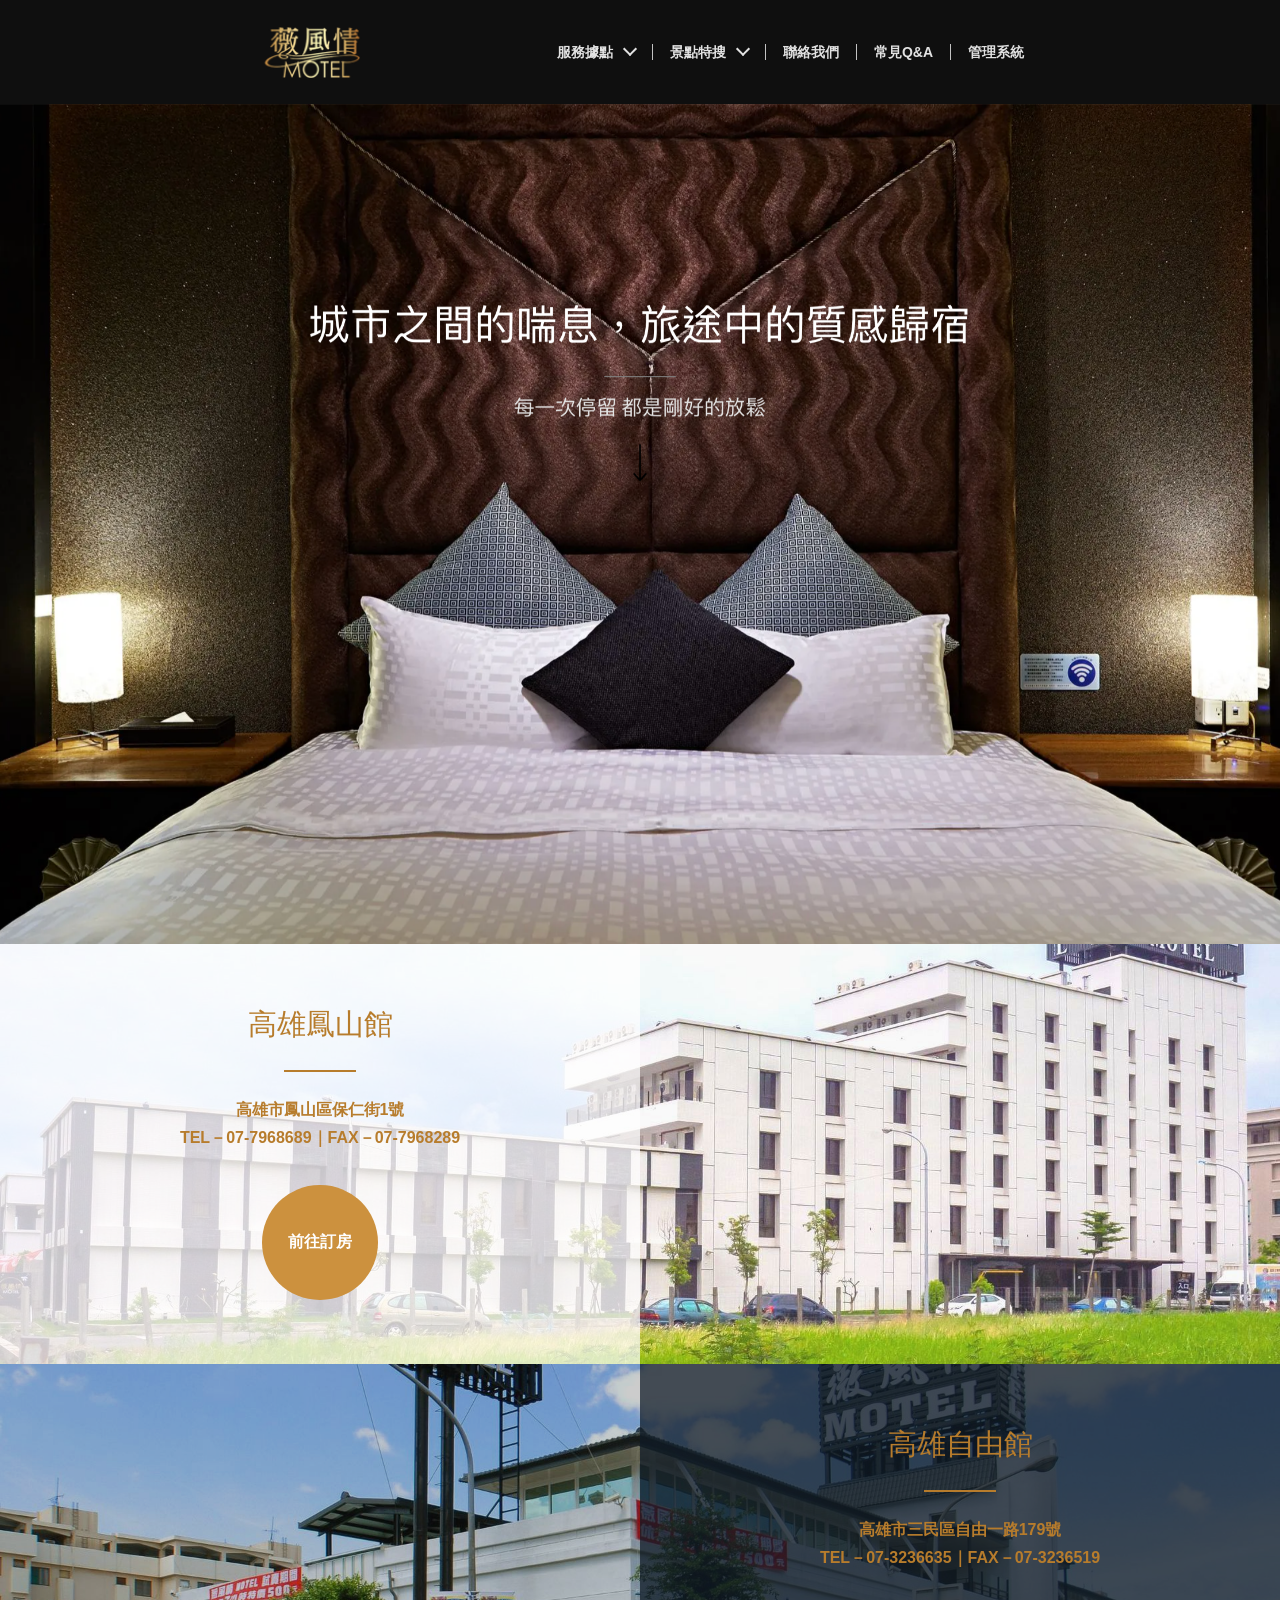
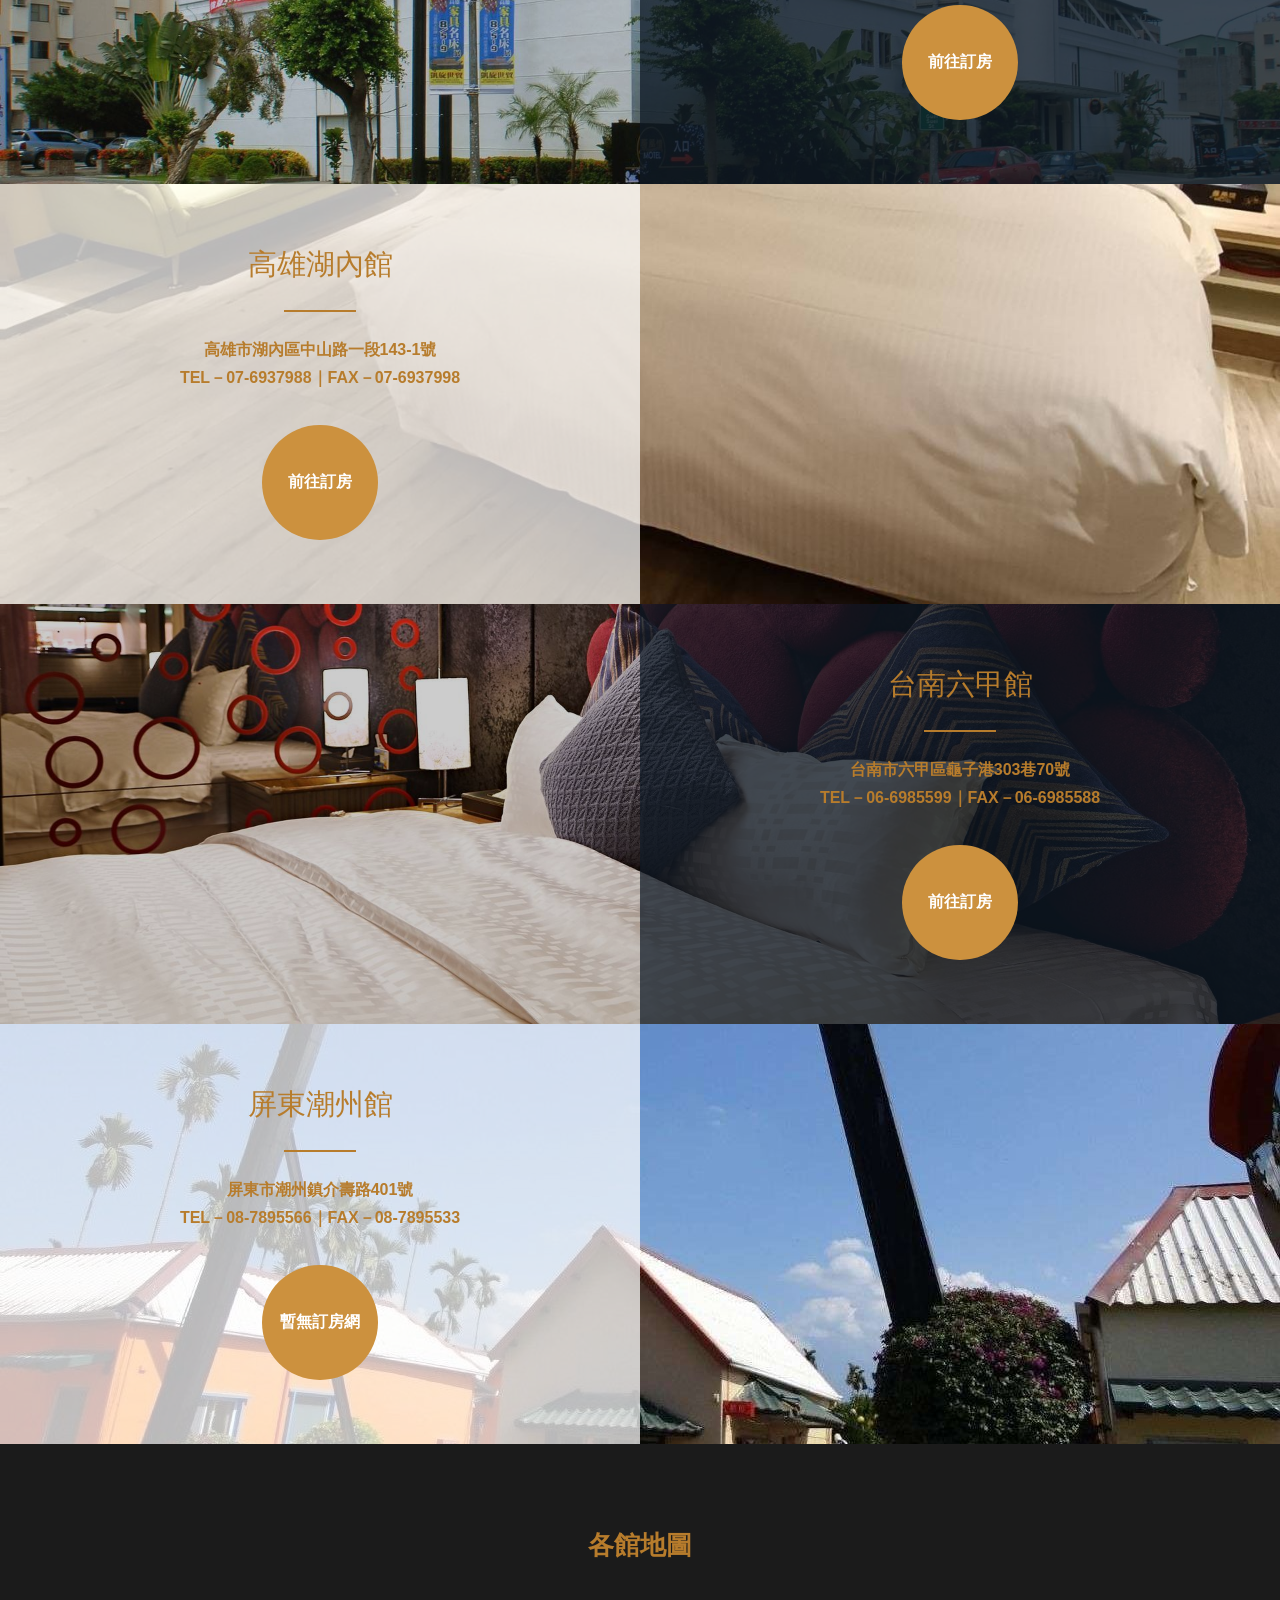
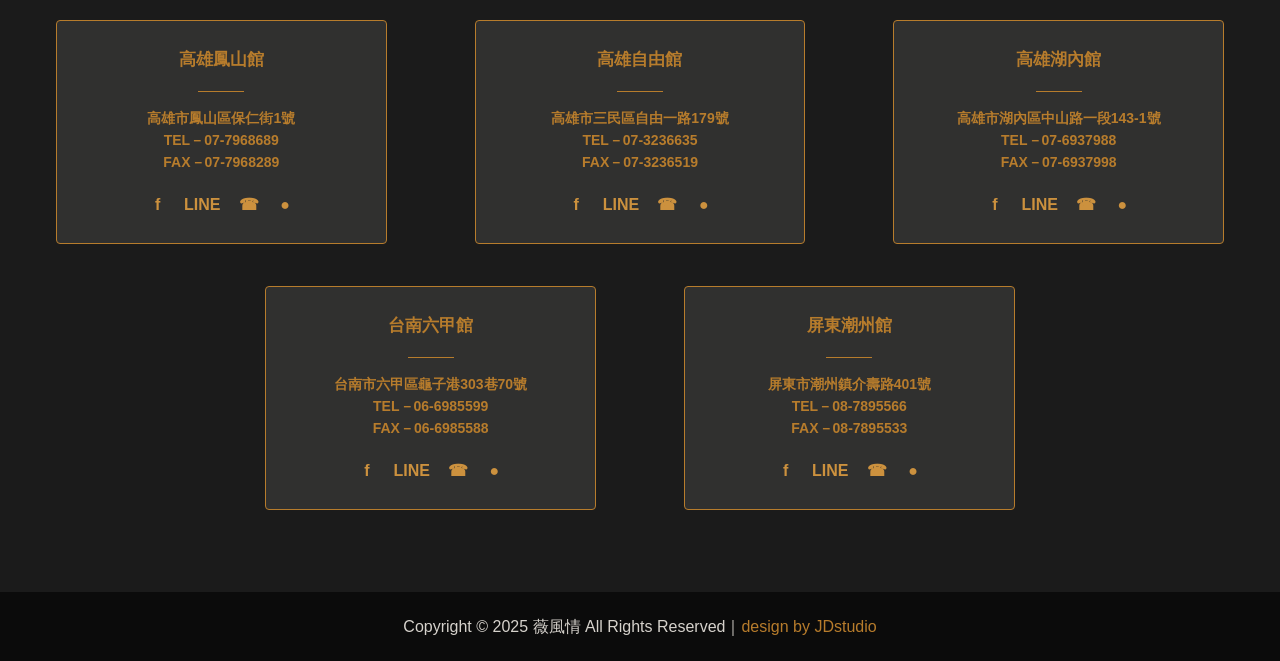
<file: index.html>
<!doctype html>
<html lang="zh-Hant">
  <head>
    <meta charset="utf-8" />
    <meta name="viewport" content="width=device-width, initial-scale=1" />
    <title>薇風情汽車旅館｜WEMOTEL</title>
    <meta
      name="description"
      content="薇風情汽車旅館，高雄鳳山館、高雄自由館、高雄湖內館、台南六甲館、屏東潮州館。"
    />
    <link rel="stylesheet" href="./styles.css" />
  </head>
  <body>
    <header class="site-header">
      <a class="brand" href="./index.html" aria-label="薇風情 Motel 首頁">
        <img src="./assets/logo.png" alt="薇風情 MOTEL" />
      </a>
      <button class="menu-toggle" type="button" aria-label="開啟選單" aria-expanded="false">
        <span></span>
        <span></span>
        <span></span>
      </button>
      <nav class="site-nav" aria-label="主要選單">
        <div class="nav-item has-submenu">
          <a class="nav-link" href="./index.html#branches">服務據點 <span aria-hidden="true">⌄</span></a>
          <div class="submenu">
            <a href="./index.html#branches">高雄鳳山館</a>
            <a href="./index.html#branches">高雄自由館</a>
            <a href="./index.html#branches">高雄湖內館</a>
            <a href="./index.html#branches">台南六甲館</a>
            <a href="./index.html#branches">屏東潮州館</a>
          </div>
        </div>
        <span class="nav-divider"></span>
        <div class="nav-item has-submenu">
          <a class="nav-link" href="./kaohsiung.html">景點特搜 <span aria-hidden="true">⌄</span></a>
          <div class="submenu scenic-submenu">
            <a href="./kaohsiung.html">高雄景點</a>
            <a href="./tainan.html">台南景點</a>
            <a href="./pingtung.html">屏東景點</a>
          </div>
        </div>
        <span class="nav-divider"></span>
        <a class="nav-link" href="./about.html">聯絡我們</a>
        <span class="nav-divider"></span>
        <a class="nav-link" href="./living-room.html">常見Q&amp;A</a>
        <span class="nav-divider"></span>
        <a class="nav-link" href="./management.html">管理系統</a>
      </nav>
    </header>

    <main>
      <section class="home-hero" aria-label="城市之間的喘息，旅途中的質感歸宿">
        <img src="./assets/home-hero.png" alt="城市之間的喘息，旅途中的質感歸宿，每一次停留 都是剛好的放鬆" />
      </section>

      <section id="branches" class="branch-showcase" aria-label="服務據點">
        <h1 class="sr-only">薇風情汽車旅館服務據點</h1>
        <article class="branch-panel branch-left" style="--panel-bg: url('./assets/bg-fengshan.jpg')">
          <div class="branch-info branch-info-light">
            <h2>高雄鳳山館</h2>
            <span class="branch-rule"></span>
            <p>高雄市鳳山區保仁街1號</p>
            <p>TEL－07-7968689｜FAX－07-7968289</p>
            <a href="./about.html" target="_blank" rel="noopener">前往訂房</a>
          </div>
        </article>
        <article class="branch-panel branch-right branch-dark" style="--panel-bg: url('./assets/bg-ziyou.jpg')">
          <div class="branch-info">
            <h2>高雄自由館</h2>
            <span class="branch-rule"></span>
            <p>高雄市三民區自由一路179號</p>
            <p>TEL－07-3236635｜FAX－07-3236519</p>
            <a href="./about.html" target="_blank" rel="noopener">前往訂房</a>
          </div>
        </article>
        <article class="branch-panel branch-left" style="--panel-bg: url('./assets/bg-hunei.jpg')">
          <div class="branch-info branch-info-light">
            <h2>高雄湖內館</h2>
            <span class="branch-rule"></span>
            <p>高雄市湖內區中山路一段143-1號</p>
            <p>TEL－07-6937988｜FAX－07-6937998</p>
            <a href="./about.html" target="_blank" rel="noopener">前往訂房</a>
          </div>
        </article>
        <article class="branch-panel branch-right branch-dark" style="--panel-bg: url('./assets/bg-liujia.jpg')">
          <div class="branch-info">
            <h2>台南六甲館</h2>
            <span class="branch-rule"></span>
            <p>台南市六甲區龜子港303巷70號</p>
            <p>TEL－06-6985599｜FAX－06-6985588</p>
            <a href="./about.html" target="_blank" rel="noopener">前往訂房</a>
          </div>
        </article>
        <article class="branch-panel branch-left" style="--panel-bg: url('./assets/bg-chaozhou.jpg')">
          <div class="branch-info branch-info-light">
            <h2>屏東潮州館</h2>
            <span class="branch-rule"></span>
            <p>屏東市潮州鎮介壽路401號</p>
            <p>TEL－08-7895566｜FAX－08-7895533</p>
            <a href="./about.html" target="_blank" rel="noopener">暫無訂房網</a>
          </div>
        </article>
      </section>

      <section class="mobile-branches" aria-label="手機版服務據點">
        <article class="mobile-branch-card bg-right" style="--branch-bg: url('./assets/branch-fengshan.png')">
          <h2>高雄鳳山館</h2>
          <p>高雄市鳳山區保仁街1號</p>
          <p>TEL－07-7968689｜FAX－07-7968289</p>
          <a href="./about.html" target="_blank" rel="noopener">前往訂房</a>
        </article>
        <article class="mobile-branch-card bg-left" style="--branch-bg: url('./assets/branch-ziyou.png')">
          <h2>高雄自由館</h2>
          <p>高雄市三民區自由一路179號</p>
          <p>TEL－07-3236635｜FAX－07-3236519</p>
          <a href="./about.html" target="_blank" rel="noopener">前往訂房</a>
        </article>
        <article class="mobile-branch-card bg-right" style="--branch-bg: url('./assets/branch-hunei.png')">
          <h2>高雄湖內館</h2>
          <p>高雄市湖內區中山路一段143-1號</p>
          <p>TEL－07-6937988｜FAX－07-6937998</p>
          <a href="./about.html" target="_blank" rel="noopener">前往訂房</a>
        </article>
        <article class="mobile-branch-card bg-left" style="--branch-bg: url('./assets/branch-liujia.png')">
          <h2>台南六甲館</h2>
          <p>台南市六甲區龜子港303巷70號</p>
          <p>TEL－06-6985599｜FAX－06-6985588</p>
          <a href="./about.html" target="_blank" rel="noopener">前往訂房</a>
        </article>
        <article class="mobile-branch-card bg-center" style="--branch-bg: url('./assets/branch-chaozhou.png')">
          <h2>屏東潮州館</h2>
          <p>屏東市潮州鎮介壽路401號</p>
          <p>TEL－08-7895566｜FAX－08-7895533</p>
          <a href="./about.html" target="_blank" rel="noopener">前往訂房</a>
        </article>
      </section>

      <section class="locations" aria-labelledby="locations-title">
        <h2 id="locations-title">各館地圖</h2>
        <div class="location-grid">
          <article class="location-card">
            <h3>高雄鳳山館</h3>
            <span class="card-rule"></span>
            <address>
              高雄市鳳山區保仁街1號<br />
              TEL－07-7968689<br />
              FAX－07-7968289
            </address>
            <div class="location-links" aria-label="高雄鳳山館連結">
              <a href="#" aria-label="Facebook" target="_blank" rel="noopener">f</a>
              <a href="#" aria-label="LINE" target="_blank" rel="noopener">LINE</a>
              <a href="tel:077968689" aria-label="電話" target="_blank" rel="noopener">☎</a>
              <a href="#" aria-label="地圖" target="_blank" rel="noopener">●</a>
            </div>
          </article>

          <article class="location-card">
            <h3>高雄自由館</h3>
            <span class="card-rule"></span>
            <address>
              高雄市三民區自由一路179號<br />
              TEL－07-3236635<br />
              FAX－07-3236519
            </address>
            <div class="location-links" aria-label="高雄自由館連結">
              <a href="#" aria-label="Facebook" target="_blank" rel="noopener">f</a>
              <a href="#" aria-label="LINE" target="_blank" rel="noopener">LINE</a>
              <a href="tel:073236635" aria-label="電話" target="_blank" rel="noopener">☎</a>
              <a href="#" aria-label="地圖" target="_blank" rel="noopener">●</a>
            </div>
          </article>

          <article class="location-card">
            <h3>高雄湖內館</h3>
            <span class="card-rule"></span>
            <address>
              高雄市湖內區中山路一段143-1號<br />
              TEL－07-6937988<br />
              FAX－07-6937998
            </address>
            <div class="location-links" aria-label="高雄湖內館連結">
              <a href="#" aria-label="Facebook" target="_blank" rel="noopener">f</a>
              <a href="#" aria-label="LINE" target="_blank" rel="noopener">LINE</a>
              <a href="tel:076937988" aria-label="電話" target="_blank" rel="noopener">☎</a>
              <a href="#" aria-label="地圖" target="_blank" rel="noopener">●</a>
            </div>
          </article>

          <article class="location-card">
            <h3>台南六甲館</h3>
            <span class="card-rule"></span>
            <address>
              台南市六甲區龜子港303巷70號<br />
              TEL－06-6985599<br />
              FAX－06-6985588
            </address>
            <div class="location-links" aria-label="台南六甲館連結">
              <a href="#" aria-label="Facebook" target="_blank" rel="noopener">f</a>
              <a href="#" aria-label="LINE" target="_blank" rel="noopener">LINE</a>
              <a href="tel:066985599" aria-label="電話" target="_blank" rel="noopener">☎</a>
              <a href="#" aria-label="地圖" target="_blank" rel="noopener">●</a>
            </div>
          </article>

          <article class="location-card">
            <h3>屏東潮州館</h3>
            <span class="card-rule"></span>
            <address>
              屏東市潮州鎮介壽路401號<br />
              TEL－08-7895566<br />
              FAX－08-7895533
            </address>
            <div class="location-links" aria-label="屏東潮州館連結">
              <a href="#" aria-label="Facebook" target="_blank" rel="noopener">f</a>
              <a href="#" aria-label="LINE" target="_blank" rel="noopener">LINE</a>
              <a href="tel:087895566" aria-label="電話" target="_blank" rel="noopener">☎</a>
              <a href="#" aria-label="地圖" target="_blank" rel="noopener">●</a>
            </div>
          </article>
        </div>
      </section>
    </main>

    <footer class="site-footer">
      <p>Copyright © 2025 薇風情 All Rights Reserved｜<a href="#" target="_blank" rel="noopener">design by JDstudio</a></p>
    </footer>

    <script src="./script.js"></script>
  </body>
</html>
</file>
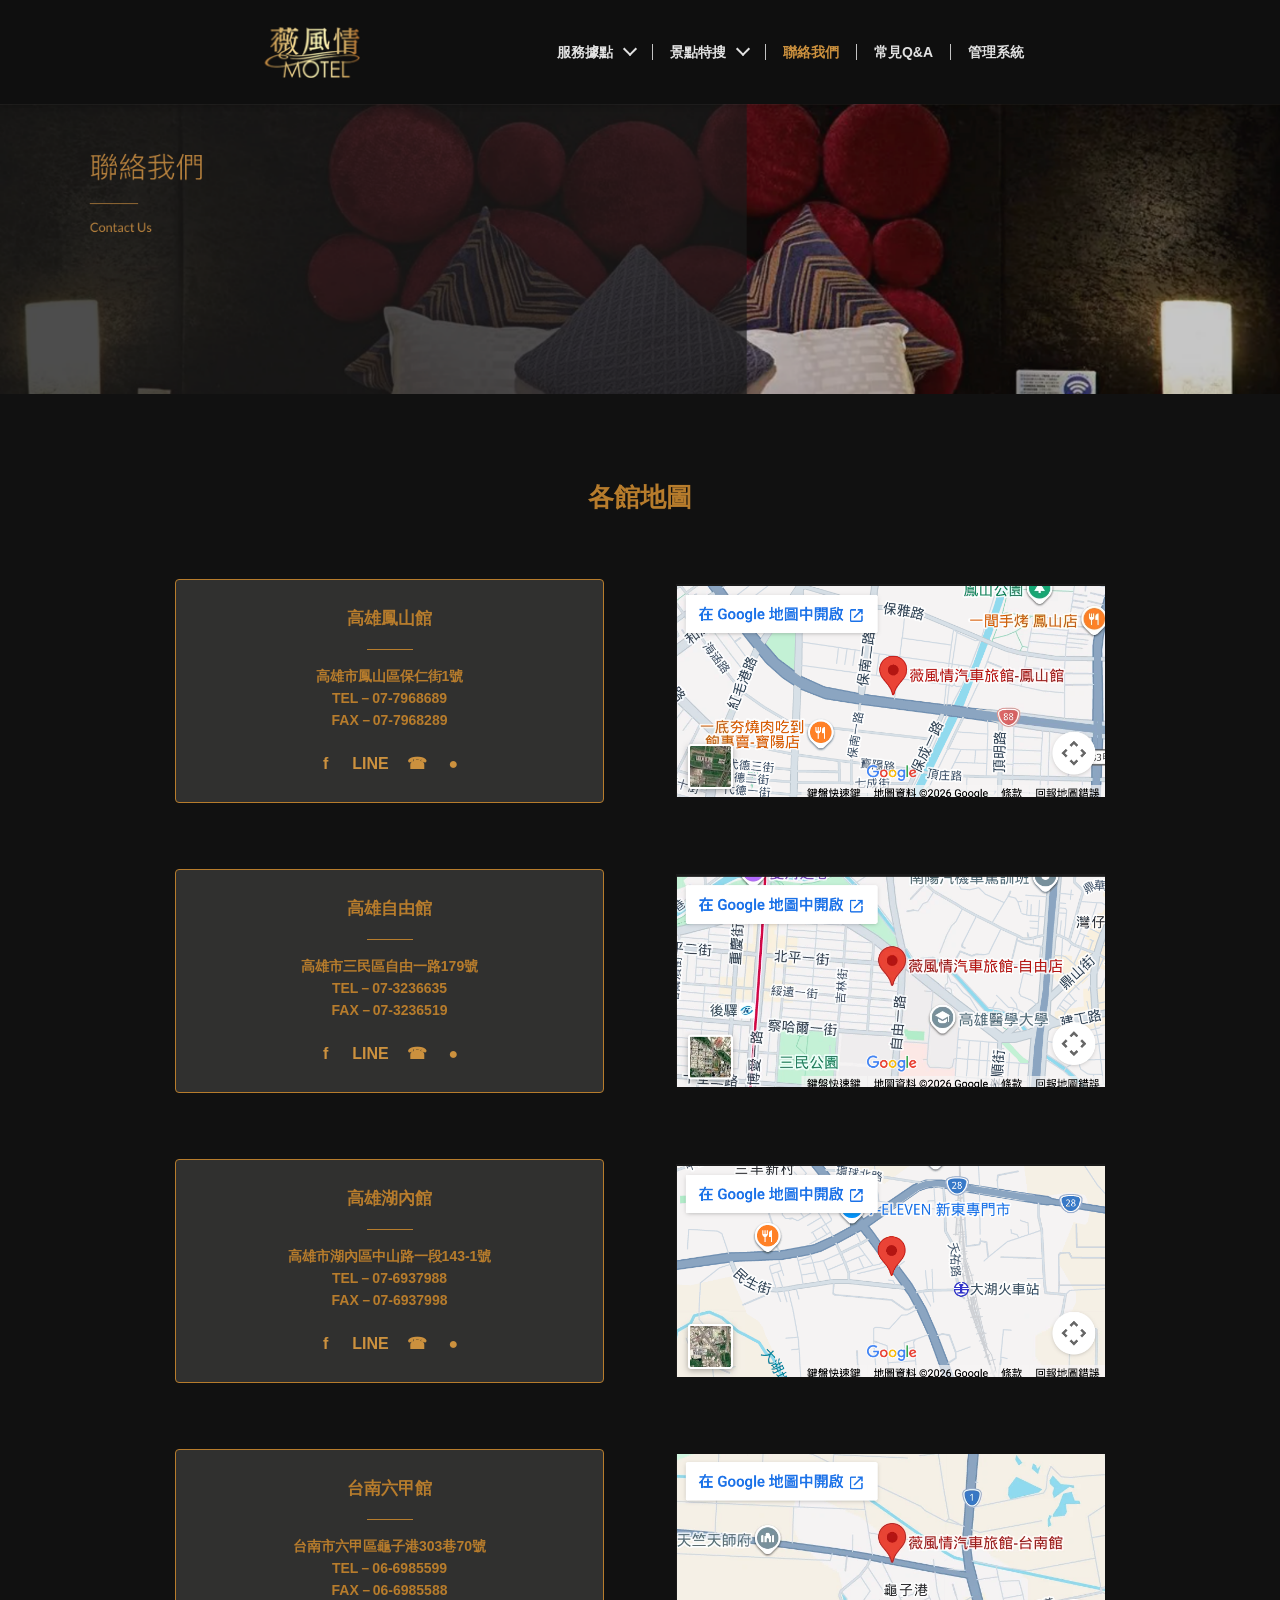
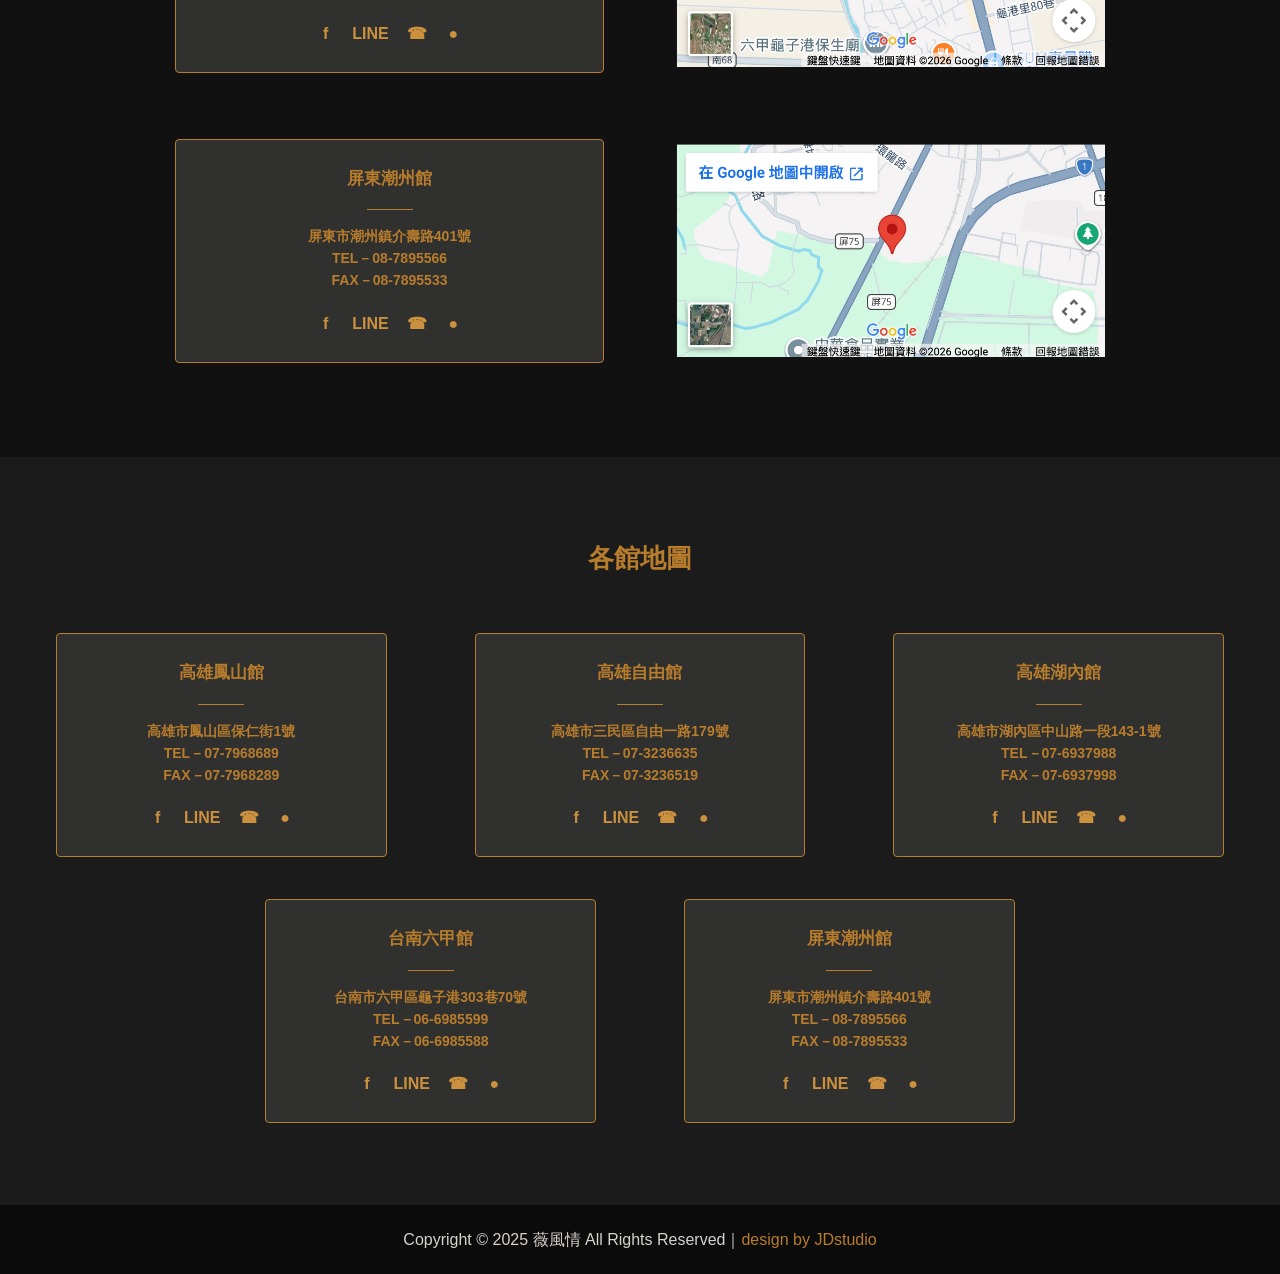
<file: about.html>
<!doctype html>
<html lang="zh-Hant">
  <head>
    <meta charset="utf-8" />
    <meta name="viewport" content="width=device-width, initial-scale=1" />
    <title>聯絡我們｜薇風情汽車旅館</title>
    <meta name="description" content="薇風情汽車旅館各館地址、電話與地圖資訊。" />
    <link rel="stylesheet" href="./styles.css" />
  </head>
  <body>
    <header class="site-header">
      <a class="brand" href="./index.html" aria-label="薇風情 Motel 首頁">
        <img src="./assets/logo.png" alt="薇風情 MOTEL" />
      </a>
      <button class="menu-toggle" type="button" aria-label="開啟選單" aria-expanded="false">
        <span></span><span></span><span></span>
      </button>
      <nav class="site-nav" aria-label="主要選單">
        <div class="nav-item has-submenu">
          <a class="nav-link" href="./index.html#branches">服務據點 <span aria-hidden="true">⌄</span></a>
          <div class="submenu">
            <a href="./index.html#branches">高雄鳳山館</a>
            <a href="./index.html#branches">高雄自由館</a>
            <a href="./index.html#branches">高雄湖內館</a>
            <a href="./index.html#branches">台南六甲館</a>
            <a href="./index.html#branches">屏東潮州館</a>
          </div>
        </div>
        <span class="nav-divider"></span>
        <div class="nav-item has-submenu">
          <a class="nav-link" href="./kaohsiung.html">景點特搜 <span aria-hidden="true">⌄</span></a>
          <div class="submenu scenic-submenu">
            <a href="./kaohsiung.html">高雄景點</a>
            <a href="./tainan.html">台南景點</a>
            <a href="./pingtung.html">屏東景點</a>
          </div>
        </div>
        <span class="nav-divider"></span>
        <a class="nav-link is-active" href="./about.html">聯絡我們</a>
        <span class="nav-divider"></span>
        <a class="nav-link" href="./living-room.html">常見Q&amp;A</a>
        <span class="nav-divider"></span>
        <a class="nav-link" href="./management.html">管理系統</a>
      </nav>
    </header>

    <main>
      <section class="page-hero">
        <img src="./assets/contact-hero.png" alt="聯絡我們 Contact Us" />
      </section>

      <section class="contact-section" aria-labelledby="contact-title">
        <h1 id="contact-title">各館地圖</h1>
        <div class="contact-list">
          <article class="contact-row">
            <div class="location-card">
              <h2>高雄鳳山館</h2><span class="card-rule"></span>
              <address>高雄市鳳山區保仁街1號<br />TEL－07-7968689<br />FAX－07-7968289</address>
              <div class="location-links"><a href="#" target="_blank" rel="noopener">f</a><a href="#" target="_blank" rel="noopener">LINE</a><a href="tel:077968689" target="_blank" rel="noopener">☎</a><a href="#" target="_blank" rel="noopener">●</a></div>
            </div>
            <img class="map-shot" src="./assets/map-fengshan.png" alt="高雄鳳山館地圖" />
          </article>
          <article class="contact-row">
            <div class="location-card">
              <h2>高雄自由館</h2><span class="card-rule"></span>
              <address>高雄市三民區自由一路179號<br />TEL－07-3236635<br />FAX－07-3236519</address>
              <div class="location-links"><a href="#" target="_blank" rel="noopener">f</a><a href="#" target="_blank" rel="noopener">LINE</a><a href="tel:073236635" target="_blank" rel="noopener">☎</a><a href="#" target="_blank" rel="noopener">●</a></div>
            </div>
            <img class="map-shot" src="./assets/map-ziyou.png" alt="高雄自由館地圖" />
          </article>
          <article class="contact-row">
            <div class="location-card">
              <h2>高雄湖內館</h2><span class="card-rule"></span>
              <address>高雄市湖內區中山路一段143-1號<br />TEL－07-6937988<br />FAX－07-6937998</address>
              <div class="location-links"><a href="#" target="_blank" rel="noopener">f</a><a href="#" target="_blank" rel="noopener">LINE</a><a href="tel:076937988" target="_blank" rel="noopener">☎</a><a href="#" target="_blank" rel="noopener">●</a></div>
            </div>
            <img class="map-shot" src="./assets/map-hunei.png" alt="高雄湖內館地圖" />
          </article>
          <article class="contact-row">
            <div class="location-card">
              <h2>台南六甲館</h2><span class="card-rule"></span>
              <address>台南市六甲區龜子港303巷70號<br />TEL－06-6985599<br />FAX－06-6985588</address>
              <div class="location-links"><a href="#" target="_blank" rel="noopener">f</a><a href="#" target="_blank" rel="noopener">LINE</a><a href="tel:066985599" target="_blank" rel="noopener">☎</a><a href="#" target="_blank" rel="noopener">●</a></div>
            </div>
            <img class="map-shot" src="./assets/map-liujia.png" alt="台南六甲館地圖" />
          </article>
          <article class="contact-row">
            <div class="location-card">
              <h2>屏東潮州館</h2><span class="card-rule"></span>
              <address>屏東市潮州鎮介壽路401號<br />TEL－08-7895566<br />FAX－08-7895533</address>
              <div class="location-links"><a href="#" target="_blank" rel="noopener">f</a><a href="#" target="_blank" rel="noopener">LINE</a><a href="tel:087895566" target="_blank" rel="noopener">☎</a><a href="#" target="_blank" rel="noopener">●</a></div>
            </div>
            <img class="map-shot" src="./assets/map-chaozhou.png" alt="屏東潮州館地圖" />
          </article>
        </div>
      </section>

      <section class="locations compact-locations" aria-labelledby="locations-title">
        <h2 id="locations-title">各館地圖</h2>
        <div class="location-grid">
          <article class="location-card"><h3>高雄鳳山館</h3><span class="card-rule"></span><address>高雄市鳳山區保仁街1號<br />TEL－07-7968689<br />FAX－07-7968289</address><div class="location-links"><a href="#" target="_blank" rel="noopener">f</a><a href="#" target="_blank" rel="noopener">LINE</a><a href="tel:077968689" target="_blank" rel="noopener">☎</a><a href="#" target="_blank" rel="noopener">●</a></div></article>
          <article class="location-card"><h3>高雄自由館</h3><span class="card-rule"></span><address>高雄市三民區自由一路179號<br />TEL－07-3236635<br />FAX－07-3236519</address><div class="location-links"><a href="#" target="_blank" rel="noopener">f</a><a href="#" target="_blank" rel="noopener">LINE</a><a href="tel:073236635" target="_blank" rel="noopener">☎</a><a href="#" target="_blank" rel="noopener">●</a></div></article>
          <article class="location-card"><h3>高雄湖內館</h3><span class="card-rule"></span><address>高雄市湖內區中山路一段143-1號<br />TEL－07-6937988<br />FAX－07-6937998</address><div class="location-links"><a href="#" target="_blank" rel="noopener">f</a><a href="#" target="_blank" rel="noopener">LINE</a><a href="tel:076937988" target="_blank" rel="noopener">☎</a><a href="#" target="_blank" rel="noopener">●</a></div></article>
          <article class="location-card"><h3>台南六甲館</h3><span class="card-rule"></span><address>台南市六甲區龜子港303巷70號<br />TEL－06-6985599<br />FAX－06-6985588</address><div class="location-links"><a href="#" target="_blank" rel="noopener">f</a><a href="#" target="_blank" rel="noopener">LINE</a><a href="tel:066985599" target="_blank" rel="noopener">☎</a><a href="#" target="_blank" rel="noopener">●</a></div></article>
          <article class="location-card"><h3>屏東潮州館</h3><span class="card-rule"></span><address>屏東市潮州鎮介壽路401號<br />TEL－08-7895566<br />FAX－08-7895533</address><div class="location-links"><a href="#" target="_blank" rel="noopener">f</a><a href="#" target="_blank" rel="noopener">LINE</a><a href="tel:087895566" target="_blank" rel="noopener">☎</a><a href="#" target="_blank" rel="noopener">●</a></div></article>
        </div>
      </section>
    </main>

    <footer class="site-footer">
      <p>Copyright © 2025 薇風情 All Rights Reserved｜<a href="#" target="_blank" rel="noopener">design by JDstudio</a></p>
    </footer>
    <script src="./script.js"></script>
  </body>
</html>
</file>
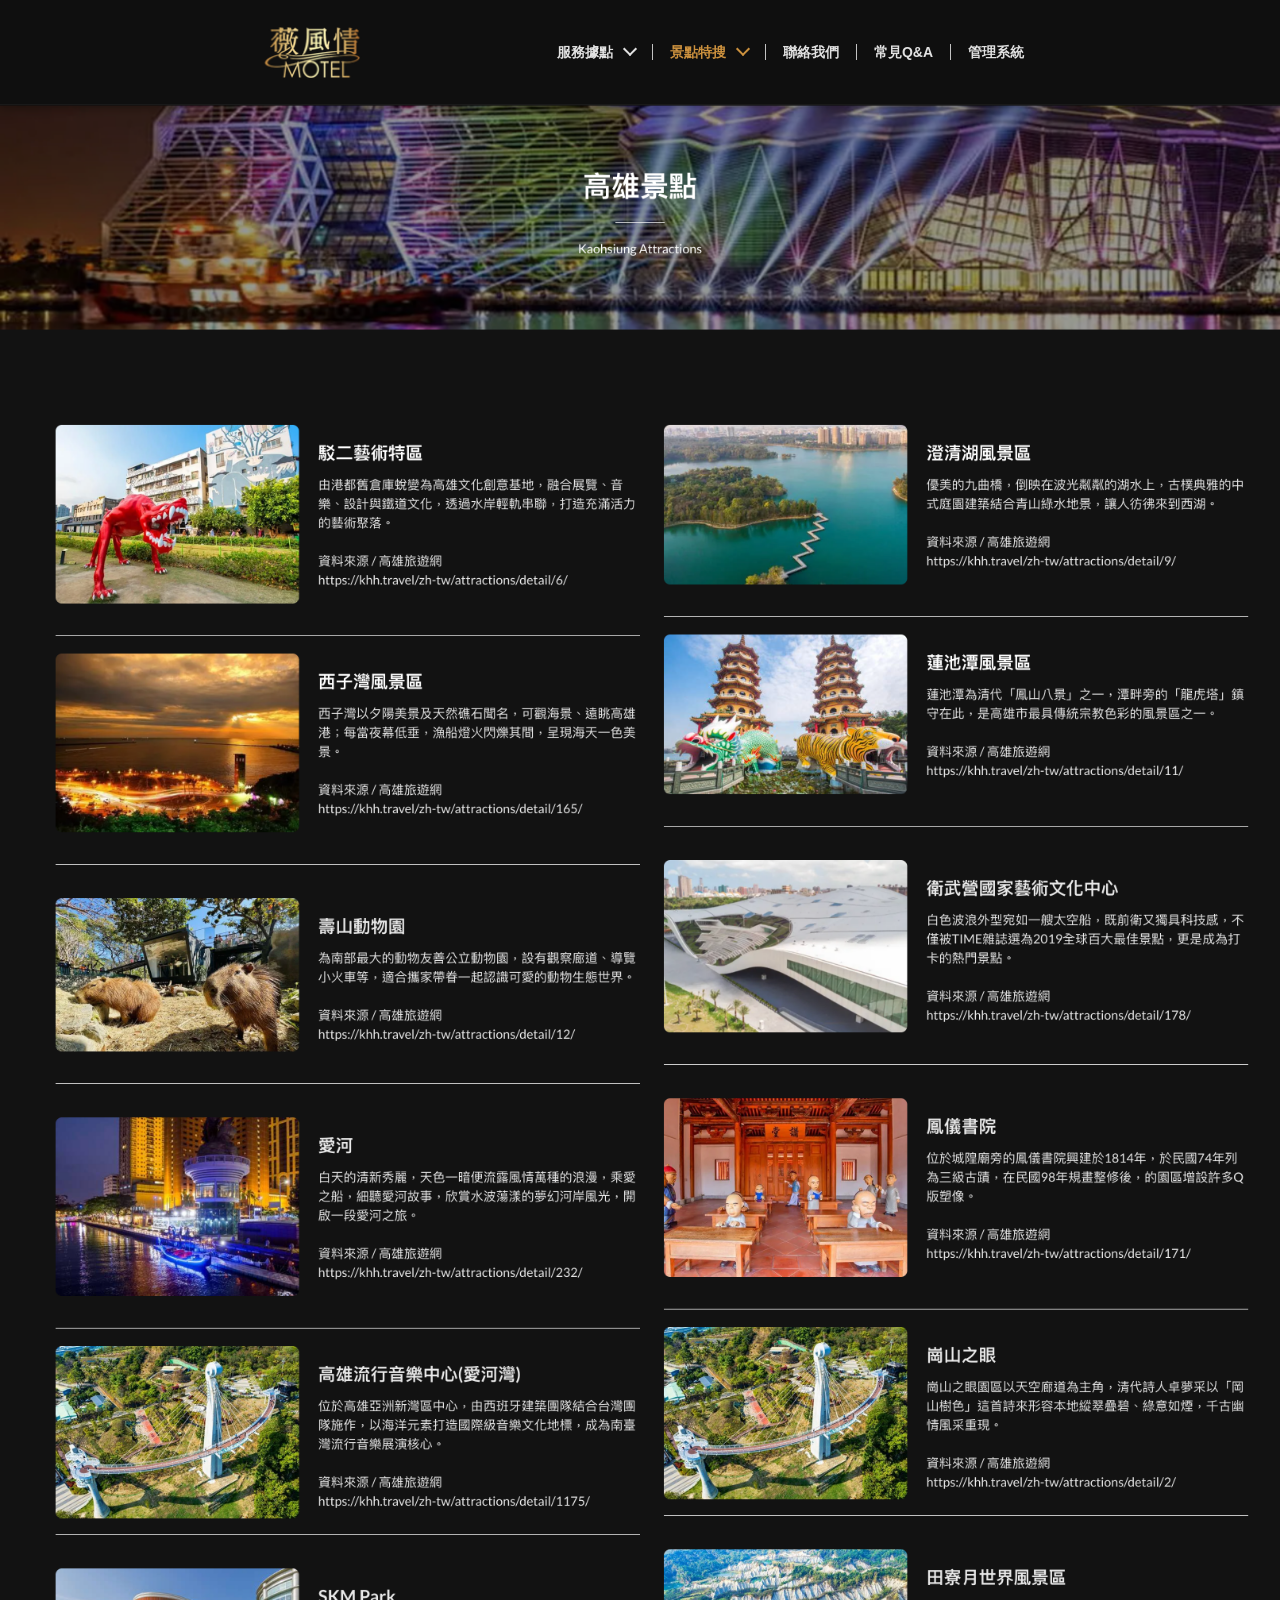
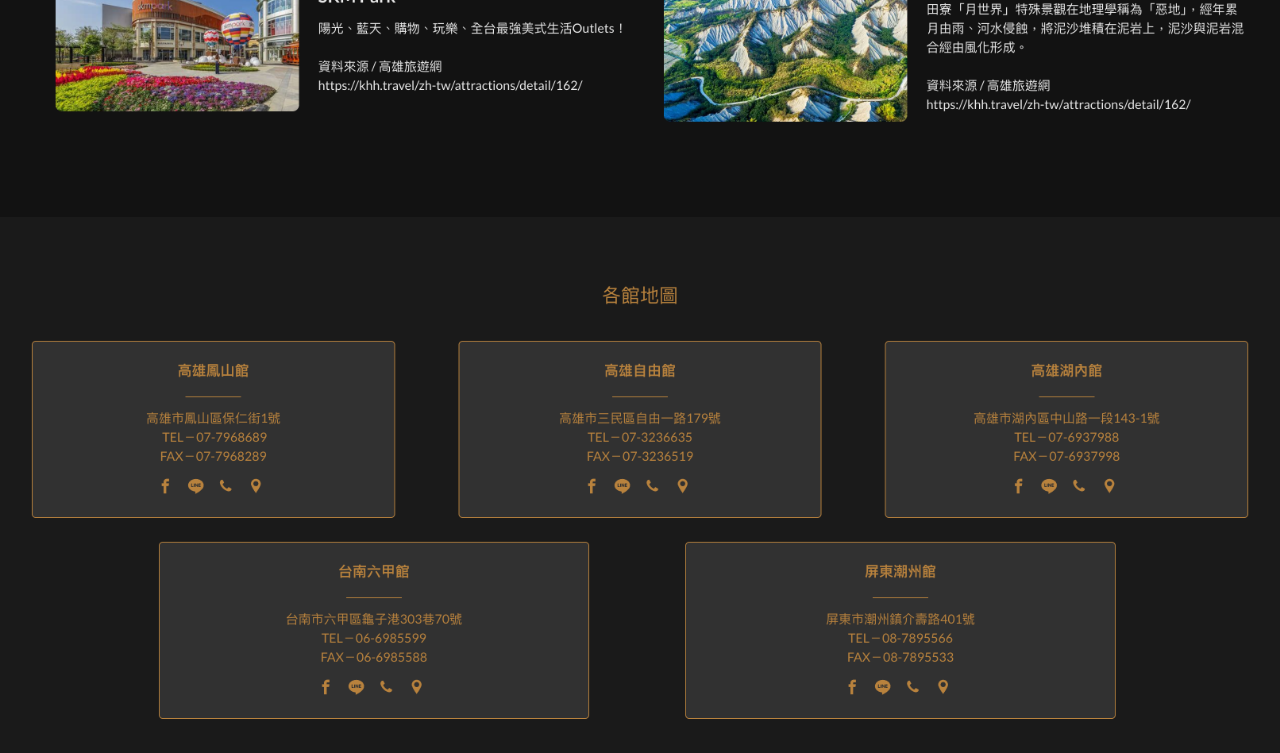
<file: kaohsiung.html>
<!doctype html>
<html lang="zh-Hant">
  <head>
    <meta charset="utf-8" />
    <meta name="viewport" content="width=device-width, initial-scale=1" />
    <title>高雄景點｜薇風情汽車旅館</title>
    <meta name="description" content="薇風情汽車旅館高雄景點特搜。" />
    <link rel="stylesheet" href="./styles.css" />
  </head>
  <body>
    <header class="site-header">
      <a class="brand" href="./index.html" aria-label="薇風情 Motel 首頁">
        <img src="./assets/logo.png" alt="薇風情 MOTEL" />
      </a>
      <button class="menu-toggle" type="button" aria-label="開啟選單" aria-expanded="false">
        <span></span><span></span><span></span>
      </button>
      <nav class="site-nav" aria-label="主要選單">
        <div class="nav-item has-submenu">
          <a class="nav-link" href="./index.html#branches">服務據點 <span aria-hidden="true">⌄</span></a>
          <div class="submenu">
            <a href="./index.html#branches">高雄鳳山館</a>
            <a href="./index.html#branches">高雄自由館</a>
            <a href="./index.html#branches">高雄湖內館</a>
            <a href="./index.html#branches">台南六甲館</a>
            <a href="./index.html#branches">屏東潮州館</a>
          </div>
        </div>
        <span class="nav-divider"></span>
        <div class="nav-item has-submenu">
          <a class="nav-link is-active" href="./kaohsiung.html">景點特搜 <span aria-hidden="true">⌄</span></a>
          <div class="submenu scenic-submenu">
            <a href="./kaohsiung.html">高雄景點</a>
            <a href="./tainan.html">台南景點</a>
            <a href="./pingtung.html">屏東景點</a>
          </div>
        </div>
        <span class="nav-divider"></span>
        <a class="nav-link" href="./about.html">聯絡我們</a>
        <span class="nav-divider"></span>
        <a class="nav-link" href="./living-room.html">常見Q&amp;A</a>
        <span class="nav-divider"></span>
        <a class="nav-link" href="./management.html">管理系統</a>
      </nav>
    </header>

    <main class="scenic-page">
      <h1 class="sr-only">高雄景點</h1>
      <img src="./assets/scenic-kaohsiung.png" alt="高雄景點特搜" />
      <section class="mobile-scenic-list" aria-label="高雄景點列表">
        <h2>高雄景點</h2>
        <article><h3>駁二藝術特區</h3><p>港邊倉庫改造的文創園區，適合散步、拍照與看展。</p></article>
        <article><h3>澄清湖風景區</h3><p>湖光水色與步道景觀，是高雄經典的休憩景點。</p></article>
        <article><h3>西子灣風景區</h3><p>夕陽、海港與山海視野，是旅途中很適合停留的地方。</p></article>
        <article><h3>蓮池潭風景區</h3><p>龍虎塔與湖岸風景，是高雄具代表性的文化景觀。</p></article>
        <article><h3>壽山動物園</h3><p>親子同行友善，能看見豐富的動物生態。</p></article>
        <article><h3>衛武營國家藝術文化中心</h3><p>大型展演場館與開放空間，建築本身也很值得一看。</p></article>
        <article><h3>愛河</h3><p>夜間河岸燈景與遊船，是高雄城市夜景代表。</p></article>
        <article><h3>岡山之眼</h3><p>天空廊道與山景視野，適合安排半日散策。</p></article>
      </section>
    </main>
    <script src="./script.js"></script>
  </body>
</html>
</file>
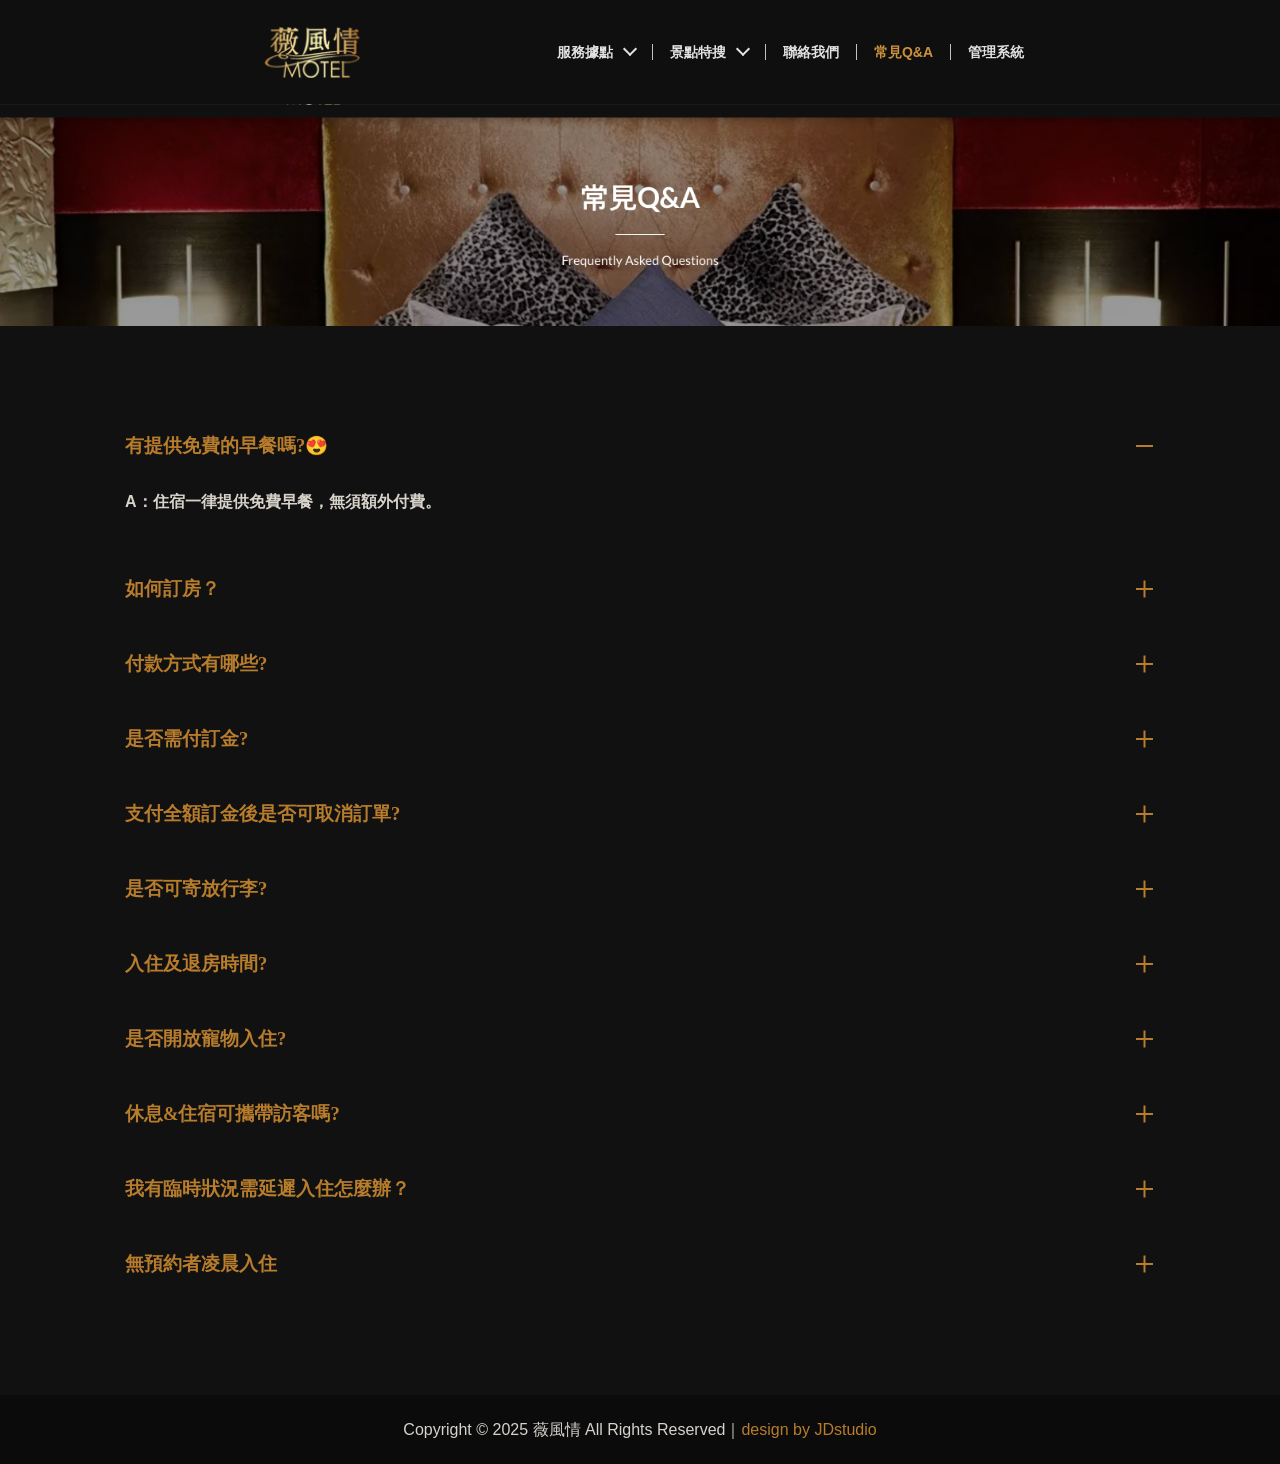
<file: living-room.html>
<!doctype html>
<html lang="zh-Hant">
  <head>
    <meta charset="utf-8" />
    <meta name="viewport" content="width=device-width, initial-scale=1" />
    <title>常見Q&A｜薇風情汽車旅館</title>
    <meta name="description" content="薇風情汽車旅館常見問題、訂房、付款、入住退房與早餐資訊。" />
    <link rel="stylesheet" href="./styles.css" />
  </head>
  <body>
    <header class="site-header">
      <a class="brand" href="./index.html" aria-label="薇風情 Motel 首頁">
        <img src="./assets/logo.png" alt="薇風情 MOTEL" />
      </a>
      <button class="menu-toggle" type="button" aria-label="開啟選單" aria-expanded="false">
        <span></span><span></span><span></span>
      </button>
      <nav class="site-nav" aria-label="主要選單">
        <div class="nav-item has-submenu">
          <a class="nav-link" href="./index.html#branches">服務據點 <span aria-hidden="true">⌄</span></a>
          <div class="submenu">
            <a href="./index.html#branches">高雄鳳山館</a>
            <a href="./index.html#branches">高雄自由館</a>
            <a href="./index.html#branches">高雄湖內館</a>
            <a href="./index.html#branches">台南六甲館</a>
            <a href="./index.html#branches">屏東潮州館</a>
          </div>
        </div>
        <span class="nav-divider"></span>
        <div class="nav-item has-submenu">
          <a class="nav-link" href="./kaohsiung.html">景點特搜 <span aria-hidden="true">⌄</span></a>
          <div class="submenu scenic-submenu">
            <a href="./kaohsiung.html">高雄景點</a>
            <a href="./tainan.html">台南景點</a>
            <a href="./pingtung.html">屏東景點</a>
          </div>
        </div>
        <span class="nav-divider"></span>
        <a class="nav-link" href="./about.html">聯絡我們</a>
        <span class="nav-divider"></span>
        <a class="nav-link is-active" href="./living-room.html">常見Q&amp;A</a>
        <span class="nav-divider"></span>
        <a class="nav-link" href="./management.html">管理系統</a>
      </nav>
    </header>

    <main>
      <section class="page-hero faq-page-hero">
        <img src="./assets/faq-hero.png" alt="常見Q&A Frequently Asked Questions" />
      </section>

      <section class="faq-section" aria-label="常見問題列表">
        <div class="faq-list">
          <article class="faq-item is-open">
            <button class="faq-question" type="button" aria-expanded="true"><span>有提供免費的早餐嗎?😍</span><span class="faq-mark" aria-hidden="true"></span></button>
            <div class="faq-answer"><p>A：住宿一律提供免費早餐，無須額外付費。</p></div>
          </article>
          <article class="faq-item">
            <button class="faq-question" type="button" aria-expanded="false"><span>如何訂房？</span><span class="faq-mark" aria-hidden="true"></span></button>
            <div class="faq-answer"><p>A：採現場、電話、官網及各大平台、官方LINE進行訂房。</p><p>平日訂房可至現場再行付款；假日及連假需於時間內支付全款訂金方可完成訂房。</p></div>
          </article>
          <article class="faq-item">
            <button class="faq-question" type="button" aria-expanded="false"><span>付款方式有哪些?</span><span class="faq-mark" aria-hidden="true"></span></button>
            <div class="faq-answer"><p>A：全館支持刷卡、現金、轉帳匯款。</p></div>
          </article>
          <article class="faq-item">
            <button class="faq-question" type="button" aria-expanded="false"><span>是否需付訂金?</span><span class="faq-mark" aria-hidden="true"></span></button>
            <div class="faq-answer"><p>A：為保證雙方權益，全館訂房皆須收取訂金，訂金為房價全額。</p></div>
          </article>
          <article class="faq-item">
            <button class="faq-question" type="button" aria-expanded="false"><span>支付全額訂金後是否可取消訂單?</span><span class="faq-mark" aria-hidden="true"></span></button>
            <div class="faq-answer"><p>A：可以，請依交通部觀光旅館訂房定型化契約相關規範辦理。</p></div>
          </article>
          <article class="faq-item">
            <button class="faq-question" type="button" aria-expanded="false"><span>是否可寄放行李?</span><span class="faq-mark" aria-hidden="true"></span></button>
            <div class="faq-answer"><p>A：可以。歡迎提前辦理住房手續並寄放行李於本館內。</p></div>
          </article>
          <article class="faq-item">
            <button class="faq-question" type="button" aria-expanded="false"><span>入住及退房時間?</span><span class="faq-mark" aria-hidden="true"></span></button>
            <div class="faq-answer"><p>高雄鳳山館、自由館、湖內館：平日晚上六時後入住，假日晚上八時後入住，退房皆為中午十二時前。</p><p>台南館：平日下午四時後入住，假日晚上六時後入住，退房為中午十二時前。</p></div>
          </article>
          <article class="faq-item">
            <button class="faq-question" type="button" aria-expanded="false"><span>是否開放寵物入住?</span><span class="faq-mark" aria-hidden="true"></span></button>
            <div class="faq-answer"><p>A：禁止攜帶寵物。若經發現酌收清潔費三千元整。</p></div>
          </article>
          <article class="faq-item">
            <button class="faq-question" type="button" aria-expanded="false"><span>休息&amp;住宿可攜帶訪客嗎?</span><span class="faq-mark" aria-hidden="true"></span></button>
            <div class="faq-answer"><p>A：可以，全館採人頭計費。人頭費僅限同一人進出，如換人需重新收費。</p></div>
          </article>
          <article class="faq-item">
            <button class="faq-question" type="button" aria-expanded="false"><span>我有臨時狀況需延遲入住怎麼辦？</span><span class="faq-mark" aria-hidden="true"></span></button>
            <div class="faq-answer"><p>A：本館將為您保留10分鐘，如有特殊狀況請致電該分館，由現場人員為您安排。</p></div>
          </article>
          <article class="faq-item">
            <button class="faq-question" type="button" aria-expanded="false"><span>無預約者凌晨入住</span><span class="faq-mark" aria-hidden="true"></span></button>
            <div class="faq-answer"><p>A：本館提供12小時住宿服務；凌晨24:00含以後入住，一律住滿12小時。</p></div>
          </article>
        </div>
      </section>
    </main>

    <footer class="site-footer">
      <p>Copyright © 2025 薇風情 All Rights Reserved｜<a href="#" target="_blank" rel="noopener">design by JDstudio</a></p>
    </footer>
    <script src="./script.js"></script>
  </body>
</html>
</file>
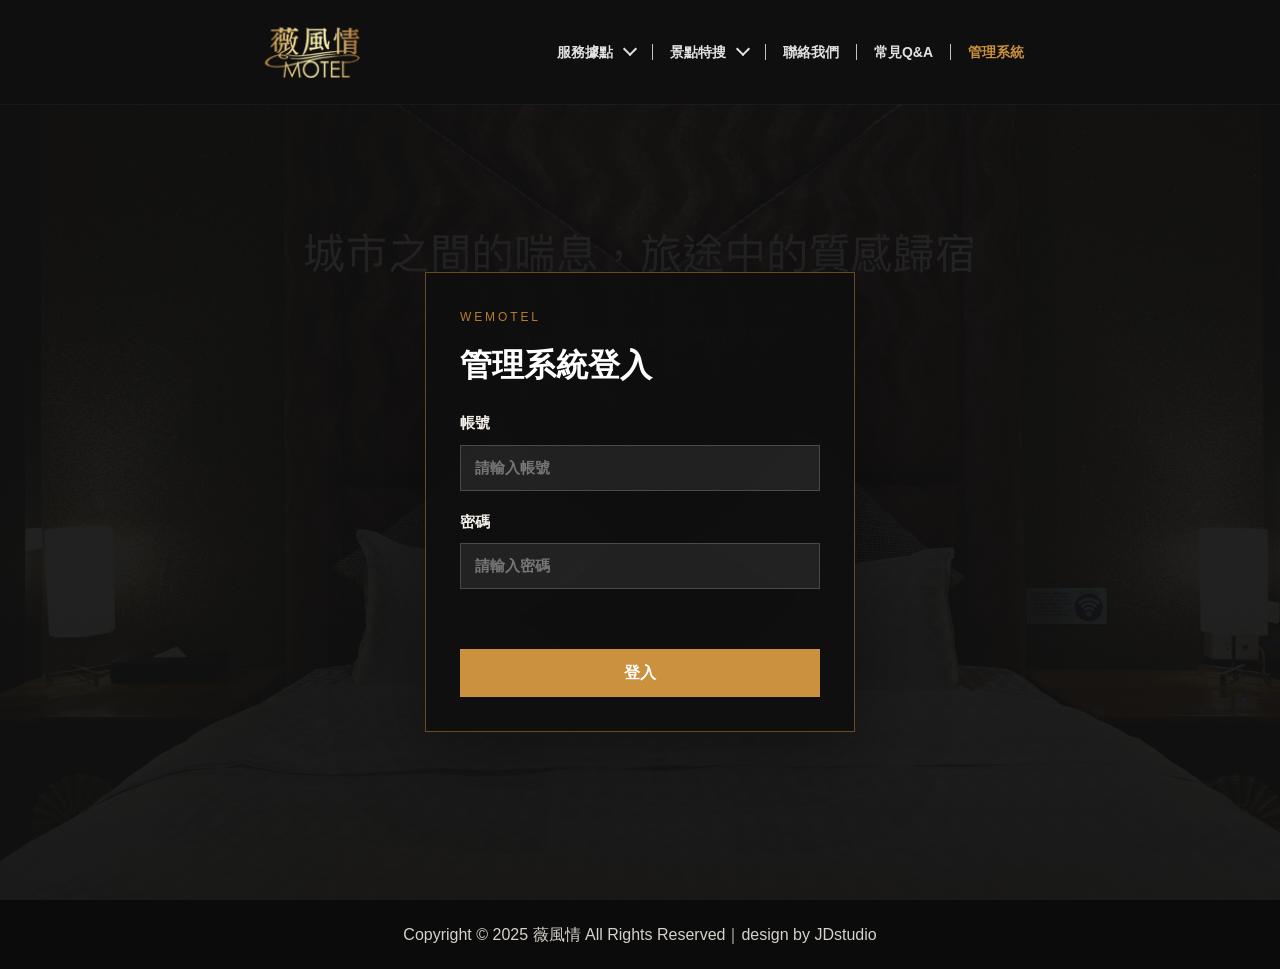
<file: management.html>
<!doctype html>
<html lang="zh-Hant">
  <head>
    <meta charset="utf-8" />
    <meta name="viewport" content="width=device-width, initial-scale=1" />
    <title>管理系統｜薇風情汽車旅館</title>
    <meta name="description" content="薇風情汽車旅館管理系統入口，包含管理者、票卷管理、倉儲管理與報表管理。" />
    <link rel="stylesheet" href="./styles.css" />
  </head>
  <body>
    <header class="site-header">
      <a class="brand" href="./index.html" aria-label="薇風情 Motel 首頁">
        <img src="./assets/logo.png" alt="薇風情 MOTEL" />
      </a>
      <button class="menu-toggle" type="button" aria-label="開啟選單" aria-expanded="false">
        <span></span><span></span><span></span>
      </button>
      <nav class="site-nav" aria-label="主要選單">
        <div class="nav-item has-submenu">
          <a class="nav-link" href="./index.html#branches">服務據點 <span aria-hidden="true">⌄</span></a>
          <div class="submenu">
            <a href="./index.html#branches">高雄鳳山館</a>
            <a href="./index.html#branches">高雄自由館</a>
            <a href="./index.html#branches">高雄湖內館</a>
            <a href="./index.html#branches">台南六甲館</a>
            <a href="./index.html#branches">屏東潮州館</a>
          </div>
        </div>
        <span class="nav-divider"></span>
        <div class="nav-item has-submenu">
          <a class="nav-link" href="./kaohsiung.html">景點特搜 <span aria-hidden="true">⌄</span></a>
          <div class="submenu scenic-submenu">
            <a href="./kaohsiung.html">高雄景點</a>
            <a href="./tainan.html">台南景點</a>
            <a href="./pingtung.html">屏東景點</a>
          </div>
        </div>
        <span class="nav-divider"></span>
        <a class="nav-link" href="./about.html">聯絡我們</a>
        <span class="nav-divider"></span>
        <a class="nav-link" href="./living-room.html">常見Q&A</a>
        <span class="nav-divider"></span>
        <a class="nav-link is-active" href="./management.html">管理系統</a>
      </nav>
    </header>

    <main class="admin-shell is-locked">
      <section class="login-panel" aria-label="管理系統登入">
        <form class="login-card" autocomplete="off">
          <span>WEMOTEL</span>
          <h1>管理系統登入</h1>
          <label>
            帳號
            <input name="username" type="text" value="" placeholder="請輸入帳號" />
          </label>
          <label>
            密碼
            <input name="password" type="password" value="" placeholder="請輸入密碼" />
          </label>
          <p class="login-error" aria-live="polite"></p>
          <button type="submit">登入</button>
        </form>
      </section>

      <aside class="admin-sidebar" aria-label="管理系統選單">
        <div class="admin-brand">
          <span>WEMOTEL</span>
          <strong>管理系統</strong>
        </div>
        <nav class="admin-menu">
          <a class="is-current" href="#dashboard">Dashboard</a>
          <a href="#admin">管理者</a>
          <a href="#tickets">票卷管理</a>
          <a href="#storage">倉儲管理</a>
          <a href="#housekeeping">房務報修</a>
          <a href="#reports">報表管理</a>
        </nav>
      </aside>

      <section class="admin-main">
        <section id="dashboard" class="admin-manager-panel admin-view" aria-label="Dashboard">
          <div class="manager-heading">
            <div>
              <p>Dashboard</p>
              <h2>本月營運概覽</h2>
            </div>
            <div class="manager-heading-actions">
              <span>2026 / 10</span>
            </div>
          </div>
          <div class="dashboard-report-grid">
            <section class="dashboard-report-block">
              <div class="dashboard-section-title">
                <p>Ticket Report</p>
                <h3>本月票卷報表</h3>
              </div>
              <div class="dashboard-ticket-cards">
                <article><span>高雄鳳山館</span><strong>游泳</strong><p>入庫 2,000｜已售出 755｜已使用 260｜未使用 495</p><b>$2,642,500</b></article>
                <article><span>高雄自由館</span><strong>休息</strong><p>入庫 2,500｜已售出 1,155｜已使用 385｜未使用 770</p><b>$4,042,500</b></article>
                <article><span>高雄湖內館</span><strong>休息</strong><p>入庫 1,200｜已售出 410｜已使用 136｜未使用 274</p><b>$1,435,000</b></article>
                <article><span>台南六甲館</span><strong>游泳</strong><p>入庫 800｜已售出 165｜已使用 55｜未使用 110</p><b>$577,500</b></article>
                <article><span>屏東潮州館</span><strong>休息</strong><p>入庫 500｜已售出 120｜已使用 40｜未使用 80</p><b>$420,000</b></article>
              </div>
            </section>

            <section class="dashboard-report-block">
              <div class="dashboard-section-title">
                <p>Profit And Loss</p>
                <h3>本月損益表</h3>
              </div>
              <div class="dashboard-profit-branches">
                <article>
                  <div><span>高雄鳳山館</span><strong>$1,882,213</strong><p>營業收入</p></div>
                  <dl><dt>營業成本</dt><dd>100%</dd><dt>電費</dt><dd>$149,566</dd><dt>水費</dt><dd>$10,358</dd><dt>營業毛利</dt><dd>$1,722,289</dd><dt>毛利率</dt><dd>91.5%</dd></dl>
                </article>
                <article>
                  <div><span>高雄自由館</span><strong>$1,654,800</strong><p>營業收入</p></div>
                  <dl><dt>營業成本</dt><dd>92%</dd><dt>電費</dt><dd>$132,400</dd><dt>水費</dt><dd>$8,950</dd><dt>營業毛利</dt><dd>$1,513,450</dd><dt>毛利率</dt><dd>91.4%</dd></dl>
                </article>
                <article>
                  <div><span>高雄湖內館</span><strong>$1,435,000</strong><p>營業收入</p></div>
                  <dl><dt>營業成本</dt><dd>88%</dd><dt>電費</dt><dd>$118,200</dd><dt>水費</dt><dd>$7,640</dd><dt>營業毛利</dt><dd>$1,309,160</dd><dt>毛利率</dt><dd>91.2%</dd></dl>
                </article>
                <article>
                  <div><span>台南六甲館</span><strong>$577,500</strong><p>營業收入</p></div>
                  <dl><dt>營業成本</dt><dd>73%</dd><dt>電費</dt><dd>$52,300</dd><dt>水費</dt><dd>$4,180</dd><dt>營業毛利</dt><dd>$521,020</dd><dt>毛利率</dt><dd>90.2%</dd></dl>
                </article>
                <article>
                  <div><span>屏東潮州館</span><strong>$420,000</strong><p>營業收入</p></div>
                  <dl><dt>營業成本</dt><dd>68%</dd><dt>電費</dt><dd>$38,600</dd><dt>水費</dt><dd>$3,280</dd><dt>營業毛利</dt><dd>$378,120</dd><dt>毛利率</dt><dd>90.0%</dd></dl>
                </article>
              </div>
            </section>

            <section class="dashboard-report-block dashboard-chart-block">
              <div class="dashboard-section-title">
                <p>Daily Trend</p>
                <h3>本月每日統計圖表</h3>
              </div>
              <div class="dashboard-chart-grid">
                <article class="dashboard-chart-card">
                  <h4>休息&住宿統計</h4>
                  <svg viewBox="0 0 760 310" role="img" aria-label="本月每日休息與住宿次數統計">
                    <g class="chart-grid-lines">
                      <line x1="42" y1="40" x2="735" y2="40" /><line x1="42" y1="92" x2="735" y2="92" /><line x1="42" y1="144" x2="735" y2="144" /><line x1="42" y1="196" x2="735" y2="196" /><line x1="42" y1="248" x2="735" y2="248" />
                    </g>
                    <polyline class="line-rest" points="42,92 65,170 88,150 111,65 134,145 157,170 180,150 203,125 226,118 249,92 272,98 295,112 318,158 341,145 364,205 387,150 410,65 433,70 456,135 479,118 502,132 525,136 548,153 571,42 594,32 617,120 640,170 663,155 686,153 709,148 732,78" />
                    <polyline class="line-stay" points="42,216 65,216 88,210 111,170 134,150 157,120 180,150 203,160 226,222 249,190 272,205 295,185 318,140 341,150 364,164 387,220 410,188 433,184 456,176 479,125 502,135 525,138 548,224 571,212 594,196 617,178 640,184 663,160 686,120 709,250 732,198" />
                    <g class="chart-axis-labels">
                      <text x="42" y="282">1</text><text x="134" y="282">5</text><text x="249" y="282">10</text><text x="364" y="282">15</text><text x="479" y="282">20</text><text x="594" y="282">25</text><text x="732" y="282">31</text>
                    </g>
                    <g class="chart-legend">
                      <rect x="260" y="292" width="28" height="4" class="legend-rest" /><text x="296" y="302">休息次數</text>
                      <rect x="420" y="292" width="28" height="4" class="legend-stay" /><text x="456" y="302">住宿次數</text>
                    </g>
                  </svg>
                </article>
                <article class="dashboard-chart-card">
                  <h4>營業收入統計</h4>
                  <svg viewBox="0 0 760 310" role="img" aria-label="本月每日營業收入統計">
                    <g class="chart-grid-lines">
                      <line x1="42" y1="40" x2="735" y2="40" /><line x1="42" y1="92" x2="735" y2="92" /><line x1="42" y1="144" x2="735" y2="144" /><line x1="42" y1="196" x2="735" y2="196" /><line x1="42" y1="248" x2="735" y2="248" />
                    </g>
                    <polyline class="line-income" points="42,202 65,214 88,208 111,142 134,52 157,200 180,232 203,218 226,150 249,138 272,172 295,142 318,162 341,202 364,228 387,182 410,158 433,156 456,96 479,150 502,166 525,178 548,176 571,168 594,128 617,122 640,172 663,180 686,166 709,188 732,154" />
                    <g class="chart-axis-labels">
                      <text x="42" y="282">1</text><text x="134" y="282">5</text><text x="249" y="282">10</text><text x="364" y="282">15</text><text x="479" y="282">20</text><text x="594" y="282">25</text><text x="732" y="282">31</text>
                    </g>
                    <g class="chart-legend">
                      <rect x="315" y="292" width="28" height="4" class="legend-income" /><text x="351" y="302">每日營收</text>
                    </g>
                  </svg>
                </article>
              </div>
            </section>
          </div>
        </section>

        <section id="admin" class="admin-manager-panel admin-view" aria-label="管理者列表" hidden>
          <div class="manager-heading">
            <div>
              <p>Administrator</p>
              <h2>管理者</h2>
            </div>
            <div class="manager-heading-actions">
              <button class="admin-open-branches" type="button">管理館別</button>
              <button class="manager-open-create" type="button">新增管理者</button>
            </div>
          </div>

          <div class="manager-table-wrap">
            <table class="manager-table">
              <thead>
                <tr>
                  <th>排序</th>
                  <th>名稱</th>
                  <th>帳號</th>
                  <th>可操作館別</th>
                  <th>角色</th>
                  <th>動作</th>
                </tr>
              </thead>
              <tbody class="manager-table-body"></tbody>
            </table>
          </div>
          <div class="manager-pagination" aria-label="管理者列表分頁"></div>
        </section>

        <section id="tickets" class="admin-manager-panel admin-view" aria-label="票卷管理" hidden>
          <div class="manager-heading">
            <div>
              <p>Ticket</p>
              <h2>票卷管理</h2>
            </div>
            <div class="manager-heading-actions">
              <span>入庫紀錄與票券明細</span>
            </div>
          </div>

          <div class="ticket-summary">
            <article><span>已入庫總張數</span><strong>38,000</strong></article>
            <article><span>待入庫總張數</span><strong>62,000</strong></article>
            <article><span>票券總張數</span><strong>100,000</strong></article>
            <article><span>票券總金額</span><strong>$70,000,000</strong></article>
          </div>

          <div class="ticket-toggle-row">
            <button class="branch-summary-toggle" type="button" aria-expanded="false">展開各館別銷售狀態</button>
          </div>
          <div class="branch-ticket-summary" aria-label="各館票卷統計" hidden></div>

          <div class="manager-table-wrap">
            <table class="manager-table ticket-table">
              <thead>
                <tr>
                  <th>館別</th>
                  <th>票卷種類</th>
                  <th>票券入庫起始號</th>
                  <th>票券入庫尾號</th>
                  <th>入庫日期</th>
                  <th>入庫張數</th>
                  <th>未售出</th>
                  <th>已售出</th>
                  <th>入庫人員</th>
                  <th>動作</th>
                </tr>
              </thead>
              <tbody class="ticket-table-body"></tbody>
            </table>
          </div>
          <div class="ticket-pagination manager-pagination" aria-label="票卷入庫紀錄分頁"></div>
        </section>

        <section id="storage" class="admin-manager-panel admin-view" aria-label="倉儲管理" hidden>
          <div class="manager-heading">
            <div>
              <p>Storage</p>
              <h2>倉儲管理</h2>
            </div>
            <div class="manager-heading-actions">
              <button class="storage-report-button" type="button">倉儲報表</button>
            </div>
          </div>

          <div class="storage-toolbar">
            <select class="storage-branch-filter" aria-label="篩選館別">
              <option>全部館別</option>
              <option>高雄鳳山館</option>
              <option>高雄自由館</option>
              <option>高雄湖內館</option>
              <option>台南六甲館</option>
              <option>屏東潮州館</option>
            </select>
            <select class="storage-department-filter" aria-label="篩選部門">
              <option>全部部門</option>
              <option>總倉</option>
              <option>房務</option>
              <option>櫃檯</option>
              <option>餐飲</option>
            </select>
            <input class="storage-search-input" type="search" placeholder="請輸入搜尋產品名稱" aria-label="搜尋產品名稱" />
            <button class="storage-search-button" type="button">搜尋</button>
          </div>

          <div class="manager-table-wrap">
            <table class="manager-table storage-table">
              <thead>
                <tr>
                  <th>館別</th>
                  <th>部門</th>
                  <th>名稱</th>
                  <th>產品圖</th>
                  <th>廠商</th>
                  <th>容量</th>
                  <th>單位</th>
                  <th>價格</th>
                  <th>庫存</th>
                  <th>補貨/領貨歷程</th>
                  <th>異動歷程</th>
                  <th>操作</th>
                </tr>
              </thead>
              <tbody class="storage-table-body"></tbody>
            </table>
          </div>
          <div class="storage-pagination manager-pagination" aria-label="倉儲列表分頁"></div>
        </section>

        <section id="housekeeping" class="admin-manager-panel admin-view" aria-label="房務報修" hidden>
          <div class="manager-heading">
            <div>
              <p>Housekeeping</p>
              <h2>房務報修</h2>
            </div>
            <div class="manager-heading-actions">
              <span>房間狀態平面圖</span>
            </div>
          </div>

          <div class="housekeeping-toolbar">
            <label>
              館別
              <select class="housekeeping-branch-select" aria-label="房務報修館別">
                <option>高雄鳳山館</option>
                <option>高雄自由館</option>
                <option>高雄湖內館</option>
                <option>台南六甲館</option>
                <option>屏東潮州館</option>
              </select>
            </label>
            <div class="housekeeping-legend" aria-label="房間狀態說明">
              <span><i class="status-normal"></i>正常可用</span>
              <span><i class="status-supply"></i>需補給</span>
              <span><i class="status-repair"></i>需報修</span>
            </div>
          </div>

          <div class="floor-plan-wrap">
            <div class="floor-plan">
              <section class="floor-wing floor-top">
                <div class="room-row" data-floor-row="101"></div>
                <strong>101 - 105</strong>
              </section>
              <section class="floor-wing floor-left">
                <div class="room-row" data-floor-row="201"></div>
                <strong>201 - 206</strong>
              </section>
              <section class="floor-core">
                <div>櫃檯</div>
                <div>餐廳</div>
              </section>
              <section class="floor-wing floor-bottom">
                <div class="room-row" data-floor-row="301"></div>
                <strong>301 - 307</strong>
              </section>
            </div>
          </div>
        </section>

        <section id="reports" class="admin-manager-panel admin-view" aria-label="報表管理" hidden>
          <div class="manager-heading">
            <div>
              <p>Report</p>
              <h2>報表管理</h2>
            </div>
            <div class="manager-heading-actions">
              <span>營運摘要與庫存票券統計</span>
            </div>
          </div>
          <div class="report-toolbar">
            <label>
              報表類型
              <select class="report-type-select" aria-label="報表類型">
                <option value="revenue">年度營收統計</option>
                <option value="profit">損益表</option>
                <option value="ticket">票卷報表</option>
              </select>
            </label>
            <label>
              館別
              <select class="report-branch-select" aria-label="報表館別">
                <option>全部館別</option>
                <option>高雄鳳山館</option>
                <option>高雄自由館</option>
                <option>高雄湖內館</option>
                <option>台南六甲館</option>
                <option>屏東潮州館</option>
              </select>
            </label>
            <label>
              起始日期
              <input class="report-start-date" type="date" value="2026-10-01" aria-label="報表起始日期" />
            </label>
            <label>
              結束日期
              <input class="report-end-date" type="date" value="2026-10-08" aria-label="報表結束日期" />
            </label>
            <button class="report-export-button" type="button" disabled>匯出 Excel</button>
          </div>
          <div class="report-output" hidden>
            <div class="report-preview-summary" aria-live="polite"></div>
            <section class="report-sheet revenue-report report-export-source" data-report-sheet="revenue" aria-label="年度營收統計" hidden>
              <div class="report-title">
                <h3>薇風艾菲爾有限公司 115年度</h3>
                <p>每月營業收入統計</p>
              </div>
              <div class="report-table-wrap">
                <table class="report-table">
                  <thead>
                    <tr>
                      <th>月</th>
                      <th>休息次數</th>
                      <th>住宿次數</th>
                      <th>刷卡</th>
                      <th>匯款</th>
                      <th>現金</th>
                      <th>每月營收</th>
                      <th>營收漲跌</th>
                    </tr>
                  </thead>
                  <tbody>
                    <tr><td>1月</td><td>753</td><td>499</td><td>506,408</td><td>59,100</td><td>1,033,780</td><td>1,599,288</td><td>持平</td></tr>
                    <tr><td>2月</td><td>753</td><td>499</td><td>506,408</td><td>59,100</td><td>1,033,780</td><td>1,599,288</td><td>持平</td></tr>
                    <tr><td>3月</td><td>753</td><td>499</td><td>506,408</td><td>59,100</td><td>1,033,780</td><td>1,599,288</td><td>持平</td></tr>
                    <tr><td>4月</td><td>753</td><td>499</td><td>506,408</td><td>59,100</td><td>1,033,780</td><td>1,599,288</td><td>持平</td></tr>
                    <tr><td>5月</td><td>753</td><td>499</td><td>506,408</td><td>59,100</td><td>1,033,780</td><td>1,599,288</td><td>持平</td></tr>
                    <tr><td>6月</td><td>753</td><td>499</td><td>506,408</td><td>59,100</td><td>1,033,780</td><td>1,599,288</td><td>持平</td></tr>
                    <tr><td>7月</td><td>753</td><td>499</td><td>506,408</td><td>59,100</td><td>1,316,705</td><td>1,882,213</td><td class="report-up">上漲18%</td></tr>
                    <tr><td>8月</td><td>-</td><td>-</td><td>-</td><td>-</td><td>-</td><td>-</td><td class="report-down">下降100%</td></tr>
                    <tr><td>9月</td><td>-</td><td>-</td><td>-</td><td>-</td><td>-</td><td>-</td><td>-</td></tr>
                    <tr><td>10月</td><td>-</td><td>-</td><td>-</td><td>-</td><td>-</td><td>-</td><td>-</td></tr>
                    <tr><td>11月</td><td>-</td><td>-</td><td>-</td><td>-</td><td>-</td><td>-</td><td>-</td></tr>
                    <tr><td>12月</td><td>-</td><td>-</td><td>-</td><td>-</td><td>-</td><td>-</td><td>-</td></tr>
                  </tbody>
                  <tfoot>
                    <tr><td>年計</td><td>3,765</td><td>2,495</td><td>3,544,856</td><td>413,700</td><td>7,236,460</td><td>11,195,016</td><td></td></tr>
                  </tfoot>
                </table>
              </div>
              <div class="report-mini-grid">
                <div><span>休息單月平均</span><strong>538 次</strong></div>
                <div><span>住宿單月平均</span><strong>312 次</strong></div>
                <div><span>營業收入平均</span><strong>1,599,288 元整</strong></div>
              </div>
              <div class="report-chart" aria-label="每月營業收入折線圖">
                <span>每月營業收入統計</span>
                <svg viewBox="0 0 720 210" role="img" aria-label="每月營業收入趨勢">
                  <polyline points="30,62 90,62 150,62 210,62 270,62 330,62 390,34 450,178 510,178 570,178 630,178 690,178" />
                  <g>
                    <circle cx="30" cy="62" r="5" /><circle cx="90" cy="62" r="5" /><circle cx="150" cy="62" r="5" /><circle cx="210" cy="62" r="5" />
                    <circle cx="270" cy="62" r="5" /><circle cx="330" cy="62" r="5" /><circle cx="390" cy="34" r="5" /><circle cx="450" cy="178" r="5" />
                    <circle cx="510" cy="178" r="5" /><circle cx="570" cy="178" r="5" /><circle cx="630" cy="178" r="5" /><circle cx="690" cy="178" r="5" />
                  </g>
                </svg>
              </div>
            </section>

            <section class="report-sheet profit-report report-export-source" data-report-sheet="profit" aria-label="損益表" hidden>
              <div class="report-title">
                <h3>薇風艾菲爾有限公司</h3>
                <p>損益表</p>
              </div>
              <div class="profit-grid">
                <article>
                  <h4>2026 年 7 月 1 日至 7 月 31 日</h4>
                  <dl><dt>營業收入</dt><dd>$1,882,213</dd><dt>營業成本</dt><dd>100%</dd><dt>電費</dt><dd>$149,566 / 93.5%</dd><dt>水費</dt><dd>$10,358 / 6.5%</dd><dt>營業毛利</dt><dd>$1,722,289</dd><dt>毛利%</dt><dd>91.5%</dd></dl>
                </article>
                <article>
                  <h4>2026 年 8 月 1 日至 8 月 31 日</h4>
                  <dl><dt>營業收入</dt><dd>$460,996</dd><dt>營業成本</dt><dd>0%</dd><dt>電費</dt><dd>-</dd><dt>水費</dt><dd>-</dd><dt>營業毛利</dt><dd>$460,996</dd><dt>毛利%</dt><dd>91.5%</dd></dl>
                </article>
              </div>
            </section>

            <section class="report-sheet ticket-report report-export-source" data-report-sheet="ticket" aria-label="票卷報表" hidden>
              <div class="report-title">
                <h3>票卷報表</h3>
                <p>依館別彙整入庫、銷售與使用狀態</p>
              </div>
              <div class="ticket-report-grid">
                <article><span>高雄鳳山館</span><strong>游泳</strong><p>入庫 2,000｜已售出 755｜已使用 260｜未使用 495</p><b>$2,642,500</b></article>
                <article><span>高雄自由館</span><strong>休息</strong><p>入庫 2,500｜已售出 1,155｜已使用 385｜未使用 770</p><b>$4,042,500</b></article>
                <article><span>高雄湖內館</span><strong>休息</strong><p>入庫 1,200｜已售出 410｜已使用 136｜未使用 274</p><b>$1,435,000</b></article>
                <article><span>台南六甲館</span><strong>游泳</strong><p>入庫 800｜已售出 165｜已使用 55｜未使用 110</p><b>$577,500</b></article>
                <article><span>屏東潮州館</span><strong>休息</strong><p>入庫 500｜已售出 120｜已使用 40｜未使用 80</p><b>$420,000</b></article>
              </div>
            </section>
          </div>
        </section>

      </section>
    </main>

    <div class="admin-modal" hidden>
      <div class="admin-modal__panel" role="dialog" aria-modal="true" aria-labelledby="modal-title">
        <button class="admin-modal__close" type="button" aria-label="關閉">×</button>
        <h2 id="modal-title">新增管理者</h2>

        <form class="modal-form modal-form-create" data-modal-form="create" autocomplete="off" hidden>
          <label>名稱<input name="name" type="text" required /></label>
          <label>帳號<input name="account" type="text" required /></label>
          <label>密碼<input name="password" type="password" required /></label>
          <label>密碼確認<input name="passwordConfirm" type="password" required /></label>
          <label>管理館別<select name="branch" required></select></label>
          <label>管理角色<select name="role" required></select></label>
          <p class="modal-error" aria-live="polite"></p>
          <button type="submit">新增</button>
        </form>

        <form class="modal-form modal-form-profile" data-modal-form="profile" autocomplete="off" hidden>
          <label>名稱<input name="name" type="text" required /></label>
          <label>帳號<input name="account" type="text" disabled /></label>
          <p class="modal-note">帳號不可於基本資料修改。</p>
          <button type="submit">儲存基本資料</button>
        </form>

        <form class="modal-form modal-form-password" data-modal-form="password" autocomplete="off" hidden>
          <label>新密碼<input name="password" type="password" required /></label>
          <label>密碼確認<input name="passwordConfirm" type="password" required /></label>
          <p class="modal-error" aria-live="polite"></p>
          <button type="submit">修改密碼</button>
        </form>

        <form class="modal-form modal-form-branch" data-modal-form="branch" autocomplete="off" hidden>
          <label>管理館別<select name="branch" required></select></label>
          <button type="submit">儲存館別</button>
        </form>

        <form class="modal-form modal-form-role" data-modal-form="role" autocomplete="off" hidden>
          <label>管理角色<select name="role" required></select></label>
          <button type="submit">儲存角色</button>
        </form>

        <form class="modal-form modal-form-branches" data-modal-form="branches" autocomplete="off" hidden>
          <div class="option-manager">
            <label>新增館別<input name="optionName" type="text" /></label>
            <button type="button" data-option-add="branch">新增</button>
          </div>
          <div class="option-list" data-option-list="branch"></div>
        </form>

        <div class="modal-form ticket-detail-modal" data-modal-form="ticketDetails" hidden>
          <div class="manager-table-wrap">
            <table class="manager-table ticket-detail-table">
              <thead>
                <tr>
                  <th>票卷編號</th>
                  <th>票卷種類</th>
                  <th>狀態</th>
                  <th>售出時間</th>
                  <th>是否已使用</th>
                  <th>使用時間</th>
                  <th>收款方式</th>
                  <th>車牌</th>
                </tr>
              </thead>
              <tbody class="ticket-detail-body"></tbody>
            </table>
          </div>
          <div class="ticket-detail-pagination manager-pagination" aria-label="詳細票卷資料分頁"></div>
        </div>

        <div class="modal-form storage-history-modal" data-modal-form="storageHistory" hidden>
          <div class="storage-history-list"></div>
        </div>

        <div class="modal-form housekeeping-room-modal" data-modal-form="housekeepingRoom" hidden>
          <div class="housekeeping-room-detail"></div>
        </div>
      </div>
    </div>

    <footer class="site-footer">
      <p>Copyright © 2025 薇風情 All Rights Reserved｜design by JDstudio</p>
    </footer>
    <script src="./script.js"></script>
  </body>
</html>
</file>
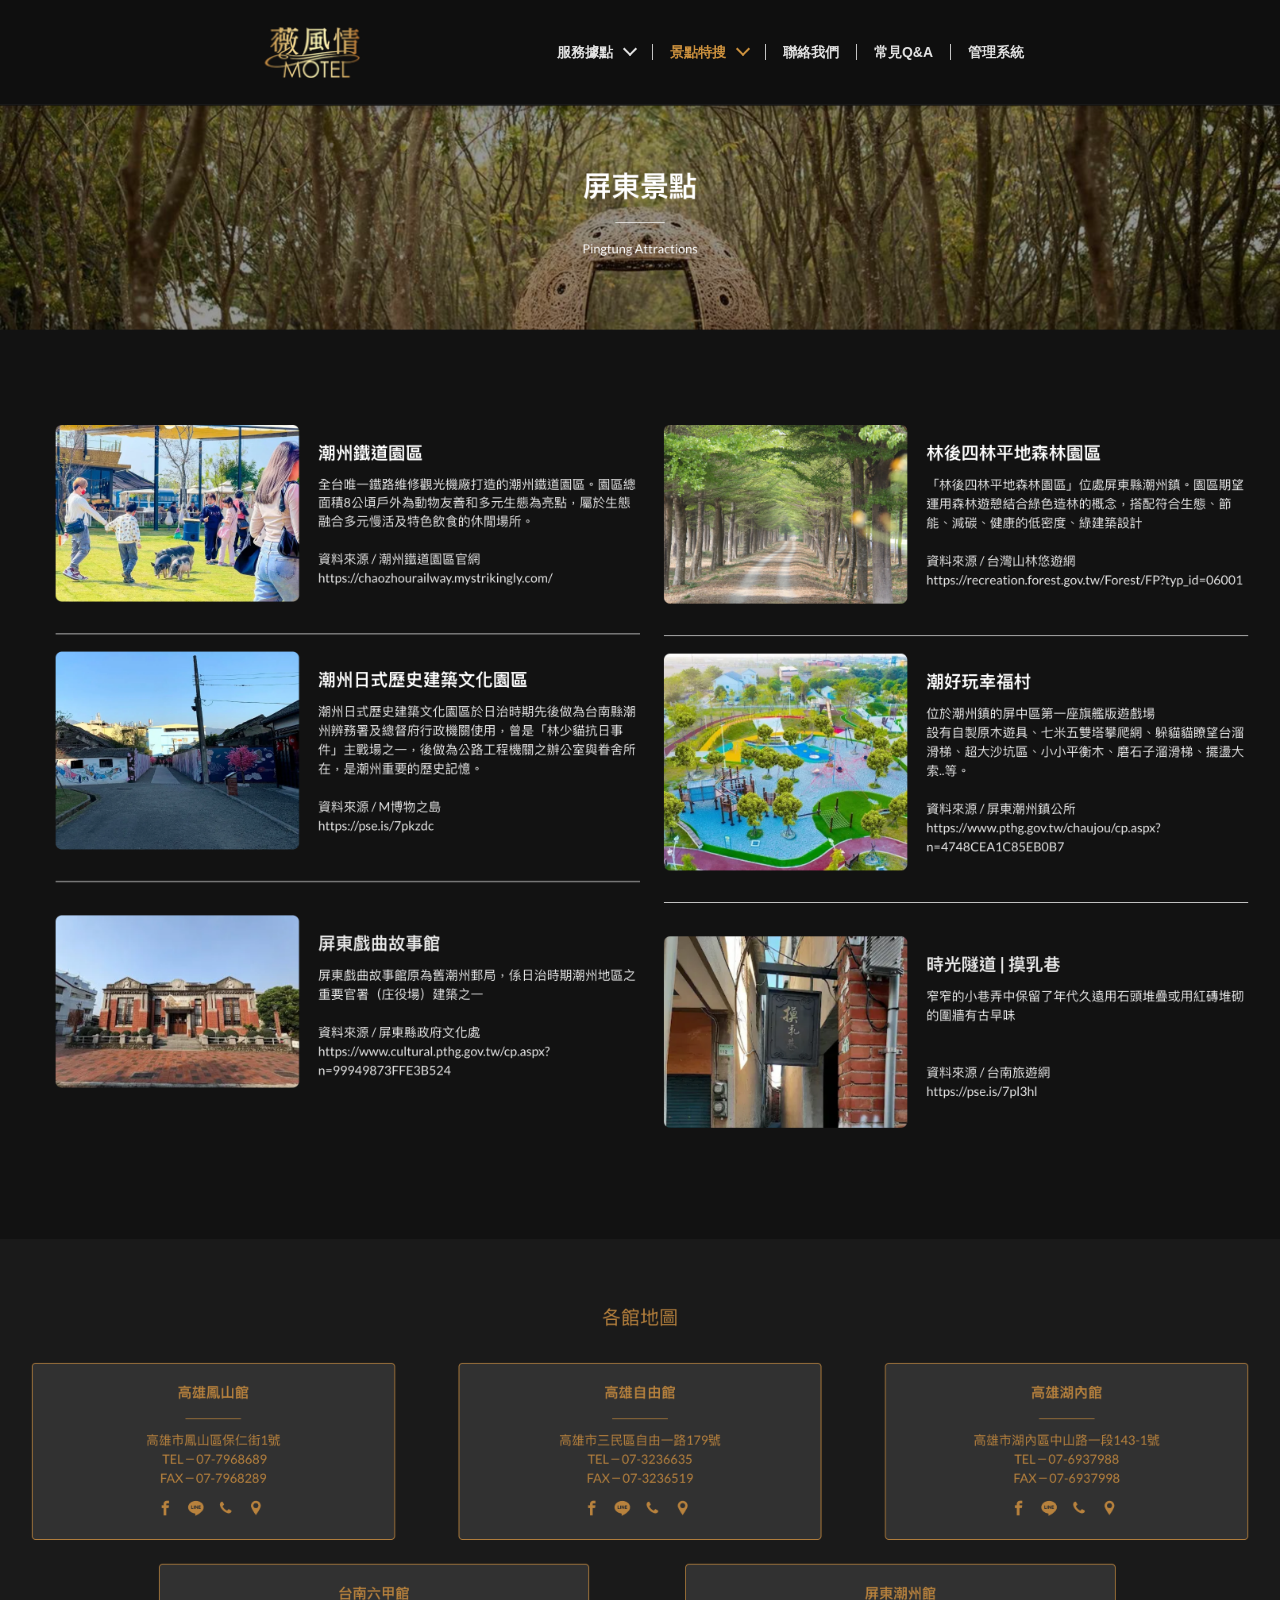
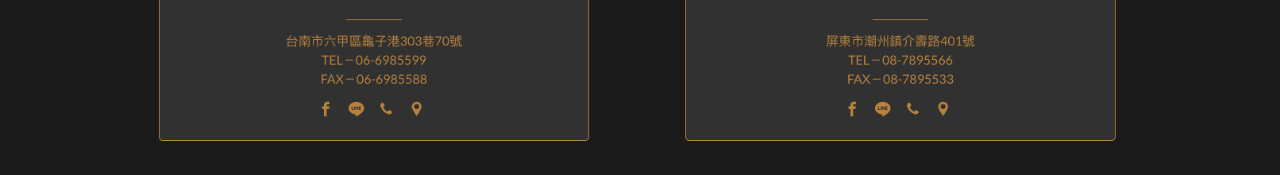
<file: pingtung.html>
<!doctype html>
<html lang="zh-Hant">
  <head>
    <meta charset="utf-8" />
    <meta name="viewport" content="width=device-width, initial-scale=1" />
    <title>屏東景點｜薇風情汽車旅館</title>
    <meta name="description" content="薇風情汽車旅館屏東景點特搜。" />
    <link rel="stylesheet" href="./styles.css" />
  </head>
  <body>
    <header class="site-header">
      <a class="brand" href="./index.html" aria-label="薇風情 Motel 首頁">
        <img src="./assets/logo.png" alt="薇風情 MOTEL" />
      </a>
      <button class="menu-toggle" type="button" aria-label="開啟選單" aria-expanded="false">
        <span></span><span></span><span></span>
      </button>
      <nav class="site-nav" aria-label="主要選單">
        <div class="nav-item has-submenu">
          <a class="nav-link" href="./index.html#branches">服務據點 <span aria-hidden="true">⌄</span></a>
          <div class="submenu">
            <a href="./index.html#branches">高雄鳳山館</a>
            <a href="./index.html#branches">高雄自由館</a>
            <a href="./index.html#branches">高雄湖內館</a>
            <a href="./index.html#branches">台南六甲館</a>
            <a href="./index.html#branches">屏東潮州館</a>
          </div>
        </div>
        <span class="nav-divider"></span>
        <div class="nav-item has-submenu">
          <a class="nav-link is-active" href="./pingtung.html">景點特搜 <span aria-hidden="true">⌄</span></a>
          <div class="submenu scenic-submenu">
            <a href="./kaohsiung.html">高雄景點</a>
            <a href="./tainan.html">台南景點</a>
            <a href="./pingtung.html">屏東景點</a>
          </div>
        </div>
        <span class="nav-divider"></span>
        <a class="nav-link" href="./about.html">聯絡我們</a>
        <span class="nav-divider"></span>
        <a class="nav-link" href="./living-room.html">常見Q&amp;A</a>
        <span class="nav-divider"></span>
        <a class="nav-link" href="./management.html">管理系統</a>
      </nav>
    </header>

    <main class="scenic-page">
      <h1 class="sr-only">屏東景點</h1>
      <img src="./assets/scenic-pingtung.png" alt="屏東景點特搜" />
      <section class="mobile-scenic-list" aria-label="屏東景點列表">
        <h2>屏東景點</h2>
        <article><h3>潮州日式歷史建築文化園區</h3><p>保留日式建築風貌，適合散步拍照與認識地方故事。</p></article>
        <article><h3>潮州鐵道園區</h3><p>鐵道主題休憩空間，適合親子與輕旅行。</p></article>
        <article><h3>萬巒豬腳街</h3><p>屏東代表美食聚落，適合安排在旅程中用餐。</p></article>
        <article><h3>泗林健走步道</h3><p>綠意步道與自然景觀，適合放慢腳步散心。</p></article>
        <article><h3>屏東公園</h3><p>城市綠地與休憩空間，適合短暫停留。</p></article>
        <article><h3>勝利星村</h3><p>眷村文化與文創店家聚集，是屏東熱門散策景點。</p></article>
      </section>
    </main>
    <script src="./script.js"></script>
  </body>
</html>
</file>
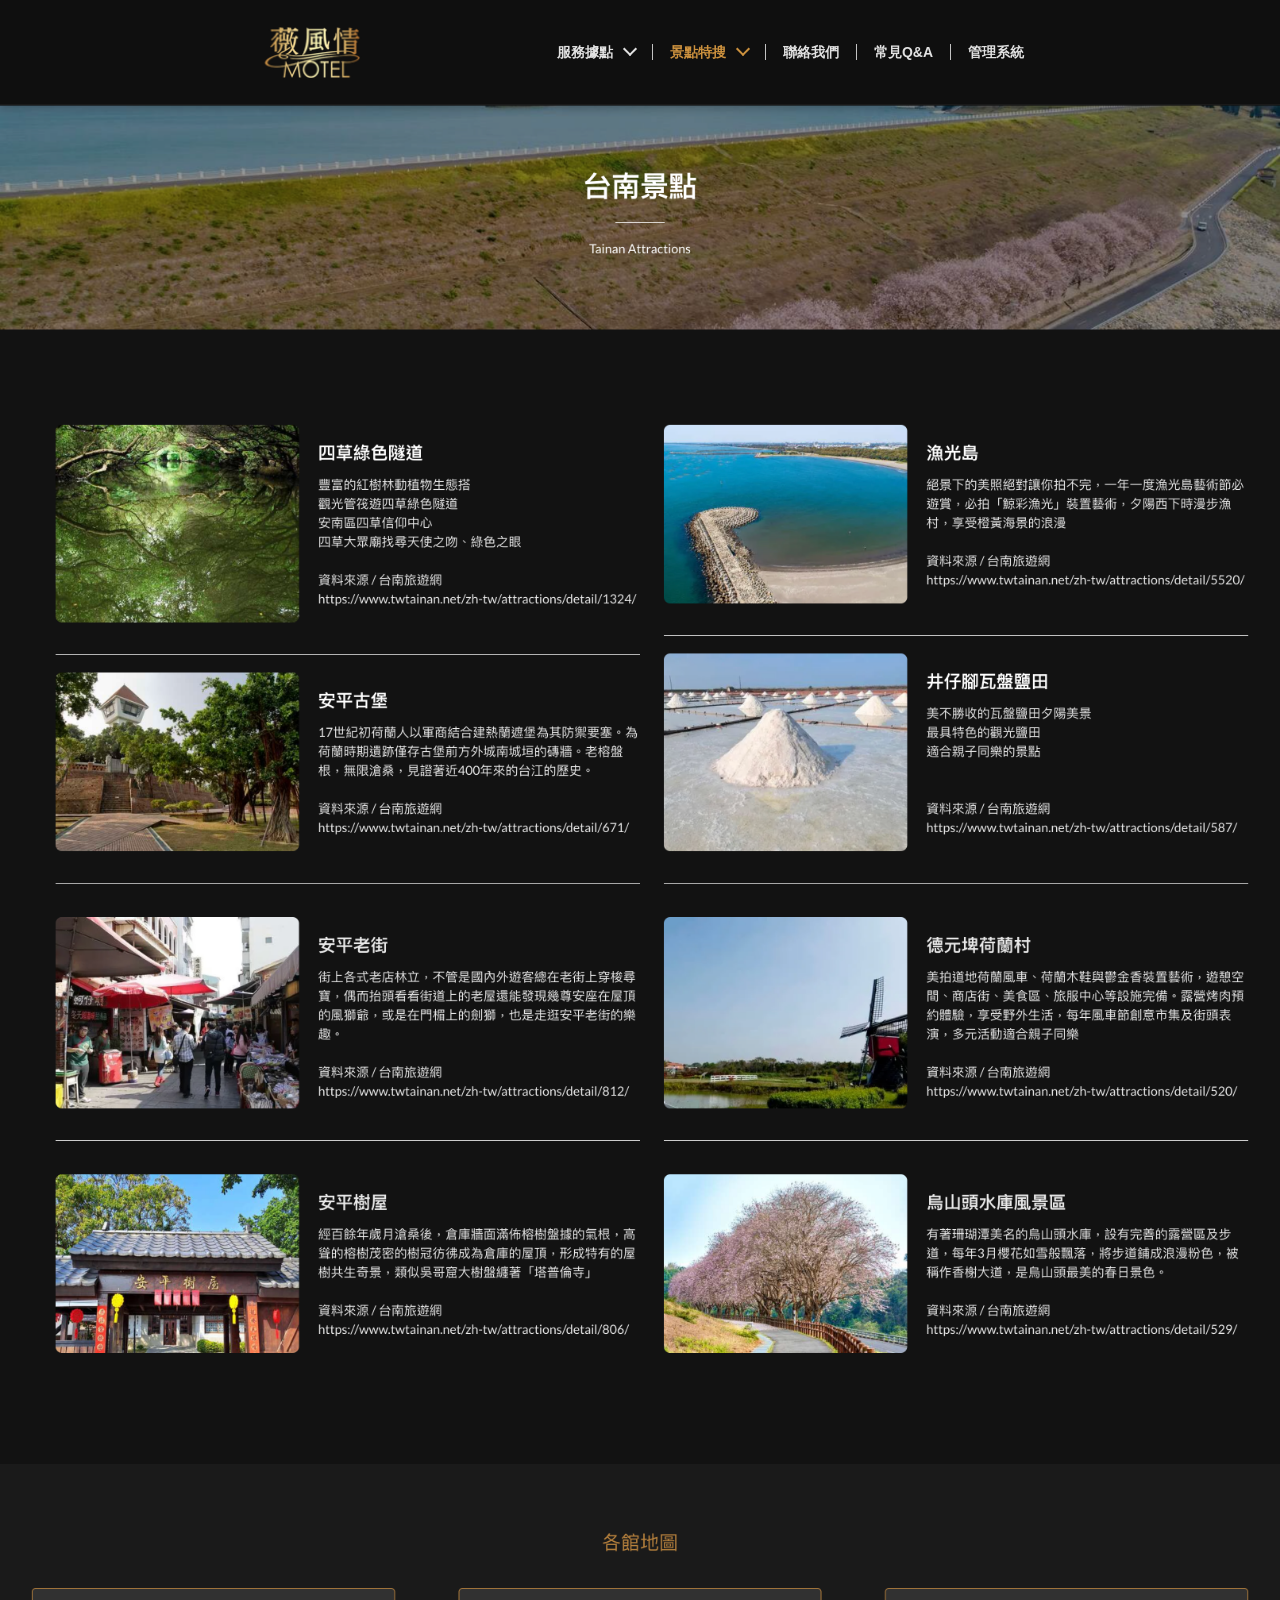
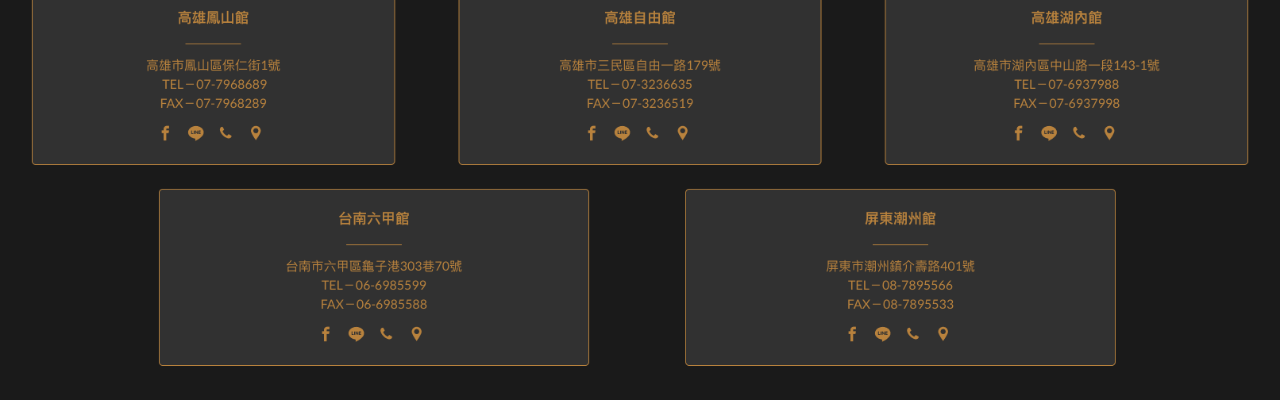
<file: tainan.html>
<!doctype html>
<html lang="zh-Hant">
  <head>
    <meta charset="utf-8" />
    <meta name="viewport" content="width=device-width, initial-scale=1" />
    <title>台南景點｜薇風情汽車旅館</title>
    <meta name="description" content="薇風情汽車旅館台南景點特搜。" />
    <link rel="stylesheet" href="./styles.css" />
  </head>
  <body>
    <header class="site-header">
      <a class="brand" href="./index.html" aria-label="薇風情 Motel 首頁">
        <img src="./assets/logo.png" alt="薇風情 MOTEL" />
      </a>
      <button class="menu-toggle" type="button" aria-label="開啟選單" aria-expanded="false">
        <span></span><span></span><span></span>
      </button>
      <nav class="site-nav" aria-label="主要選單">
        <div class="nav-item has-submenu">
          <a class="nav-link" href="./index.html#branches">服務據點 <span aria-hidden="true">⌄</span></a>
          <div class="submenu">
            <a href="./index.html#branches">高雄鳳山館</a>
            <a href="./index.html#branches">高雄自由館</a>
            <a href="./index.html#branches">高雄湖內館</a>
            <a href="./index.html#branches">台南六甲館</a>
            <a href="./index.html#branches">屏東潮州館</a>
          </div>
        </div>
        <span class="nav-divider"></span>
        <div class="nav-item has-submenu">
          <a class="nav-link is-active" href="./tainan.html">景點特搜 <span aria-hidden="true">⌄</span></a>
          <div class="submenu scenic-submenu">
            <a href="./kaohsiung.html">高雄景點</a>
            <a href="./tainan.html">台南景點</a>
            <a href="./pingtung.html">屏東景點</a>
          </div>
        </div>
        <span class="nav-divider"></span>
        <a class="nav-link" href="./about.html">聯絡我們</a>
        <span class="nav-divider"></span>
        <a class="nav-link" href="./living-room.html">常見Q&amp;A</a>
        <span class="nav-divider"></span>
        <a class="nav-link" href="./management.html">管理系統</a>
      </nav>
    </header>

    <main class="scenic-page">
      <h1 class="sr-only">台南景點</h1>
      <img src="./assets/scenic-tainan.png" alt="台南景點特搜" />
      <section class="mobile-scenic-list" aria-label="台南景點列表">
        <h2>台南景點</h2>
        <article><h3>奇美博物館</h3><p>館藏豐富、建築與園區都適合慢慢逛。</p></article>
        <article><h3>十鼓仁糖文創園區</h3><p>老糖廠轉型的文創園區，有表演、展覽與特色空間。</p></article>
        <article><h3>台南都會公園</h3><p>大片綠地與步道，適合親子散步與休憩。</p></article>
        <article><h3>安平老街</h3><p>台南經典街區，小吃、古蹟與巷弄風景都集中。</p></article>
        <article><h3>赤崁樓</h3><p>歷史建築與文化景點，是認識台南的重要地標。</p></article>
        <article><h3>林百貨</h3><p>老建築百貨與文創選物，適合安排市區順遊。</p></article>
      </section>
    </main>
    <script src="./script.js"></script>
  </body>
</html>
</file>
<file: styles.css>
:root {
  --black: #111111;
  --panel: #1b1b1b;
  --card: #30302f;
  --gold: #b77c2c;
  --gold-bright: #cc913e;
  --white: #f6f2eb;
  --muted: #d7d2cc;
  --header-height: 104px;
  color-scheme: dark;
  font-family: "Noto Serif TC", "Songti TC", "Microsoft JhengHei", serif;
}

* {
  box-sizing: border-box;
}

html {
  background: var(--black);
  overflow-x: hidden;
  scroll-behavior: smooth;
}

body {
  margin: 0;
  min-width: 320px;
  overflow-x: hidden;
  background: var(--black);
  color: var(--muted);
  font-size: 16px;
  line-height: 1.75;
}

a {
  color: inherit;
  text-decoration: none;
}

button {
  font: inherit;
}

img {
  display: block;
  max-width: 100%;
}

.sr-only {
  position: absolute;
  width: 1px;
  height: 1px;
  overflow: hidden;
  clip: rect(0 0 0 0);
  white-space: nowrap;
}

.site-header {
  position: sticky;
  top: 0;
  z-index: 20;
  display: flex;
  height: var(--header-height);
  align-items: center;
  justify-content: space-between;
  padding: 0 clamp(24px, 20vw, 300px);
  background: rgba(16, 16, 16, 0.98);
  box-shadow: 0 1px 0 rgba(255, 255, 255, 0.04);
}

.brand {
  display: inline-flex;
  width: 113px;
  flex: 0 0 auto;
}

.brand img {
  width: 100%;
  height: auto;
}

.site-nav {
  display: flex;
  align-items: center;
  gap: 17px;
  color: #eeeeee;
  font-family: "Microsoft JhengHei", sans-serif;
  font-size: 14px;
  font-weight: 700;
  letter-spacing: 0;
  white-space: nowrap;
}

.site-nav a,
.nav-link {
  opacity: 0.95;
  transition: color 180ms ease, opacity 180ms ease;
}

.site-nav a:hover,
.site-nav .is-active,
.has-submenu:hover > .nav-link,
.has-submenu:focus-within > .nav-link {
  color: var(--gold-bright);
  opacity: 1;
}

.nav-item {
  position: relative;
  display: flex;
  align-items: center;
  align-self: stretch;
}

.nav-link {
  display: flex;
  align-items: center;
  gap: 12px;
}

.nav-link span {
  width: 10px;
  height: 10px;
  display: inline-block;
  border-right: 2px solid currentColor;
  border-bottom: 2px solid currentColor;
  color: inherit;
  font-size: 0;
  line-height: 0;
  transform: translateY(-3px) rotate(45deg);
  transform-origin: center;
  transition: transform 180ms ease;
}

.has-submenu:hover .nav-link span,
.has-submenu:focus-within .nav-link span {
  transform: translateY(2px) rotate(225deg);
}

.submenu {
  position: absolute;
  top: 100%;
  left: 50%;
  z-index: 30;
  min-width: 151px;
  background: #151515;
  color: #eeeeee;
  opacity: 0;
  pointer-events: none;
  transform: translate(-50%, -6px);
  transition: opacity 150ms ease, transform 150ms ease;
}

.has-submenu:hover .submenu,
.has-submenu:focus-within .submenu {
  opacity: 1;
  pointer-events: auto;
  transform: translate(-50%, 0);
}

.submenu a {
  display: block;
  padding: 18px 22px;
  border-bottom: 1px solid rgba(255, 255, 255, 0.68);
  color: #eeeeee;
  font-size: 15px;
  font-weight: 600;
  line-height: 1.35;
  text-align: left;
}

.submenu a:last-child {
  border-bottom: 0;
}

.submenu a:hover {
  background: #1d1d1d;
  color: var(--gold-bright);
}

.scenic-submenu {
  min-width: 140px;
}

.nav-divider {
  width: 1px;
  height: 16px;
  background: rgba(255, 255, 255, 0.75);
}

.menu-toggle {
  position: relative;
  z-index: 35;
  display: none;
  width: 44px;
  height: 44px;
  margin-left: auto;
  border: 0;
  background: transparent;
  color: #f6f2eb;
  cursor: pointer;
}

.menu-toggle span {
  display: block;
  width: 24px;
  height: 2px;
  margin: 5px auto;
  background: currentColor;
  transition: transform 180ms ease, opacity 180ms ease;
}

.home-hero {
  display: grid;
  justify-items: center;
  background: var(--black);
  overflow: hidden;
}

.home-hero img {
  width: min(2348px, 100%);
  height: auto;
  transform: translate3d(0, var(--hero-parallax-y, 0px), 0) scale(1.055);
  transform-origin: center center;
  will-change: transform;
}

.branch-showcase {
  background: #ffffff;
}

.mobile-branches,
.mobile-scenic-list {
  display: none;
}

.branch-panel {
  position: relative;
  min-height: clamp(420px, 32vw, 620px);
  display: flex;
  align-items: center;
  margin: 0;
  background-color: #ffffff;
  background-image: var(--panel-bg);
  background-position: 50% calc(50% + var(--panel-bg-y, 0px));
  background-repeat: no-repeat;
  background-size: cover;
  overflow: hidden;
}

.branch-right {
  justify-content: flex-end;
}

.branch-left {
  justify-content: flex-start;
}

.branch-dark::before {
  position: absolute;
  inset: 0;
  content: "";
  background: rgba(0, 0, 0, 0.2);
}

.branch-info {
  position: relative;
  z-index: 1;
  width: 50%;
  min-height: inherit;
  display: grid;
  justify-items: center;
  align-content: center;
  padding: 48px 32px;
  background: rgba(15, 26, 38, 0.72);
  color: var(--gold);
  text-align: center;
}

.branch-info-light {
  background: rgba(255, 255, 255, 0.72);
}

.branch-info h2 {
  margin: 0;
  color: var(--gold);
  font-size: clamp(26px, 2.3vw, 44px);
  font-weight: 500;
  line-height: 1.2;
}

.branch-rule {
  width: 72px;
  height: 2px;
  display: block;
  margin: 28px 0 24px;
  background: var(--gold);
}

.branch-info p {
  margin: 0;
  color: var(--gold);
  font-family: "Microsoft JhengHei", sans-serif;
  font-size: clamp(16px, 1.18vw, 22px);
  font-weight: 700;
  line-height: 1.7;
}

.branch-info a {
  width: clamp(112px, 9vw, 156px);
  height: clamp(112px, 9vw, 156px);
  display: grid;
  place-items: center;
  margin-top: 34px;
  border-radius: 999px;
  background: var(--gold-bright);
  color: #fff;
  font-family: "Microsoft JhengHei", sans-serif;
  font-size: clamp(16px, 1.2vw, 22px);
  font-weight: 700;
}

.page-hero {
  display: grid;
  justify-items: center;
  overflow: hidden;
  background: var(--black);
}

.page-hero img {
  width: min(3224px, 100%);
  height: auto;
}

.scenic-page {
  display: grid;
  justify-items: center;
  background: var(--black);
}

.scenic-page img {
  width: min(3224px, 100%);
  height: auto;
}

.contact-section,
.faq-section {
  background: var(--black);
  padding: 82px 24px 94px;
}

.contact-section h1 {
  margin: 0 0 58px;
  color: var(--gold);
  text-align: center;
  font-size: clamp(22px, 2vw, 30px);
  font-weight: 700;
}

.contact-list {
  display: grid;
  gap: 66px;
  width: min(930px, 100%);
  margin: 0 auto;
}

.contact-row {
  display: grid;
  grid-template-columns: minmax(280px, 1fr) minmax(280px, 1fr);
  align-items: center;
  gap: 72px;
}

.contact-row .location-card {
  grid-column: auto;
  width: 100%;
}

.contact-row .location-card h2 {
  margin: 0;
  font-size: clamp(17px, 1.2vw, 20px);
}

.map-shot {
  width: 100%;
  border: 0;
}

.faq-page-hero img {
  width: 100%;
}

.faq-list {
  width: min(1030px, 100%);
  margin: 0 auto;
}

.faq-question {
  display: flex;
  width: 100%;
  min-height: 75px;
  align-items: center;
  justify-content: space-between;
  gap: 24px;
  border: 0;
  padding: 0;
  background: transparent;
  color: var(--gold);
  cursor: pointer;
  text-align: left;
  font-size: clamp(17px, 1.45vw, 22px);
  font-weight: 700;
}

.faq-question:hover {
  color: var(--gold-bright);
}

.faq-mark {
  position: relative;
  flex: 0 0 auto;
  width: 17px;
  height: 17px;
  margin-right: 2px;
}

.faq-mark::before,
.faq-mark::after {
  position: absolute;
  content: "";
  background: currentColor;
  inset: 50% auto auto 0;
  width: 17px;
  height: 2px;
  transform: translateY(-50%);
}

.faq-mark::after {
  transform: translateY(-50%) rotate(90deg);
  transition: opacity 160ms ease;
}

.faq-item.is-open .faq-mark::after {
  opacity: 0;
}

.faq-answer {
  max-height: 0;
  overflow: hidden;
  color: #d7d2ca;
  font-family: "Microsoft JhengHei", sans-serif;
  font-size: clamp(16px, 1.25vw, 21px);
  font-weight: 600;
  transition: max-height 260ms ease;
}

.faq-answer p {
  margin: 0 0 11px;
}

.faq-item.is-open .faq-answer {
  max-height: 500px;
  padding: 5px 0 24px;
}

.locations {
  background: var(--panel);
  padding: 80px 56px 82px;
}

.locations h2 {
  margin: 0 0 52px;
  color: var(--gold);
  text-align: center;
  font-size: clamp(22px, 2vw, 30px);
  font-weight: 700;
  letter-spacing: 0;
}

.location-grid {
  display: grid;
  grid-template-columns: repeat(6, 1fr);
  gap: 42px 88px;
  max-width: 1580px;
  margin: 0 auto;
}

.location-card {
  grid-column: span 2;
  min-height: 224px;
  display: grid;
  justify-items: center;
  align-content: center;
  border: 1px solid var(--gold);
  border-radius: 4px;
  background: var(--card);
  color: var(--gold);
  text-align: center;
}

.location-card:nth-child(4) {
  grid-column: 2 / span 2;
}

.location-card:nth-child(5) {
  grid-column: 4 / span 2;
}

.location-card h3 {
  margin: 0;
  font-size: clamp(17px, 1.2vw, 20px);
  font-weight: 700;
}

.location-card h2 {
  color: var(--gold);
  font-weight: 700;
}

.card-rule {
  display: block;
  width: 46px;
  height: 1px;
  margin: 16px 0;
  background: var(--gold);
}

.location-card address {
  font-style: normal;
  font-family: "Microsoft JhengHei", sans-serif;
  font-size: clamp(14px, 1vw, 18px);
  font-weight: 700;
  line-height: 1.55;
}

.location-links {
  display: flex;
  align-items: center;
  justify-content: center;
  gap: 18px;
  margin-top: 18px;
  font-family: Arial, sans-serif;
  font-size: 16px;
  font-weight: 800;
}

.location-links a {
  min-width: 17px;
  color: var(--gold-bright);
  transition: transform 160ms ease, color 160ms ease;
}

.location-links a:hover {
  color: var(--white);
  transform: translateY(-2px);
}

.site-footer {
  display: grid;
  min-height: 69px;
  place-items: center;
  padding: 18px 24px;
  background: #0b0b0b;
  color: #d6d2cc;
  font-family: "Microsoft JhengHei", sans-serif;
  text-align: center;
}

.site-footer p {
  margin: 0;
}

.site-footer a {
  color: var(--gold);
}

.admin-shell {
  min-height: calc(100vh - var(--header-height));
  display: grid;
  grid-template-columns: 280px minmax(0, 1fr);
  min-width: 0;
  background:
    linear-gradient(rgba(17, 17, 17, 0.92), rgba(17, 17, 17, 0.94)),
    url("./assets/home-hero.png") center / cover fixed;
  color: #f2eee8;
  font-family: "Microsoft JhengHei", sans-serif;
}

.login-panel {
  display: none;
}

.admin-shell.is-locked {
  grid-template-columns: 1fr;
  place-items: center;
  padding: 48px 20px;
}

.admin-shell.is-locked .login-panel {
  width: min(430px, 100%);
  display: block;
}

.admin-shell.is-locked .admin-sidebar,
.admin-shell.is-locked .admin-main {
  display: none;
}

.login-card {
  display: grid;
  gap: 18px;
  padding: 34px;
  border: 1px solid rgba(183, 124, 44, 0.55);
  background: rgba(15, 15, 15, 0.92);
  box-shadow: 0 24px 80px rgba(0, 0, 0, 0.36);
}

.login-card span {
  color: var(--gold);
  font-size: 12px;
  letter-spacing: 0.24em;
}

.login-card h1 {
  margin: 0 0 8px;
  color: #fff;
  font-size: 32px;
  line-height: 1.2;
}

.login-card label {
  display: grid;
  gap: 8px;
  color: #f2eee8;
  font-size: 15px;
  font-weight: 700;
}

.login-card input {
  width: 100%;
  min-height: 46px;
  padding: 0 14px;
  border: 1px solid rgba(255, 255, 255, 0.18);
  background: rgba(255, 255, 255, 0.08);
  color: #fff;
  font: inherit;
  outline: none;
}

.login-card input:focus {
  border-color: var(--gold-bright);
}

.login-error {
  min-height: 24px;
  margin: 0;
  color: #ffb5a9;
  font-size: 14px;
}

.login-card button {
  min-height: 48px;
  border: 0;
  background: var(--gold-bright);
  color: #fff;
  font: inherit;
  font-weight: 700;
  cursor: pointer;
}

.admin-sidebar {
  min-height: calc(100vh - var(--header-height));
  min-width: 0;
  padding: 38px 28px;
  border-right: 1px solid rgba(183, 124, 44, 0.45);
  background: rgba(10, 10, 10, 0.9);
}

.admin-brand {
  display: grid;
  gap: 5px;
  margin-bottom: 34px;
  color: var(--gold);
}

.admin-brand span {
  font-size: 12px;
  letter-spacing: 0.22em;
}

.admin-brand strong {
  color: #f2eee8;
  font-size: 28px;
  font-weight: 700;
}

.admin-menu {
  display: grid;
  gap: 12px;
}

.admin-menu a {
  display: block;
  padding: 16px 18px;
  border: 1px solid rgba(183, 124, 44, 0.36);
  background: rgba(28, 28, 28, 0.84);
  color: #f2eee8;
  font-size: 18px;
  font-weight: 700;
  transition: background 180ms ease, color 180ms ease, border-color 180ms ease;
}

.admin-menu a:hover,
.admin-menu .is-current {
  border-color: var(--gold-bright);
  background: rgba(183, 124, 44, 0.24);
  color: var(--gold-bright);
}

.admin-main {
  min-width: 0;
  padding: clamp(28px, 4vw, 72px);
}

.admin-manager-panel {
  width: 100%;
  min-width: 0;
  margin-bottom: 28px;
  border: 1px solid rgba(183, 124, 44, 0.48);
  background: rgba(16, 16, 16, 0.9);
  color: #e8e2d8;
  font-family: "Microsoft JhengHei", sans-serif;
  overflow: hidden;
}

.admin-manager-panel *,
.admin-sidebar * {
  min-width: 0;
}

.manager-heading {
  display: flex;
  align-items: end;
  justify-content: space-between;
  gap: 20px;
  padding: 24px 28px;
  border-bottom: 1px solid rgba(183, 124, 44, 0.34);
}

.manager-heading p {
  margin: 0 0 4px;
  color: var(--gold);
  font-size: 13px;
  letter-spacing: 0.16em;
  text-transform: uppercase;
}

.manager-heading h2 {
  margin: 0;
  color: #f7f2ea;
  font-size: 28px;
}

.manager-heading-actions {
  display: flex;
  align-items: center;
  gap: 18px;
}

.manager-heading-actions span {
  color: #cfc6bb;
  font-size: 15px;
}

.manager-heading-actions button,
.modal-form button {
  min-height: 44px;
  border: 0;
  border-radius: 4px;
  background: var(--gold-bright);
  color: #fff;
  font: inherit;
  font-weight: 700;
  cursor: pointer;
}

.manager-heading-actions button {
  min-width: 130px;
}

.modal-form input,
.modal-form select {
  min-height: 44px;
  padding: 0 12px;
  border: 1px solid rgba(183, 124, 44, 0.32);
  background: rgba(255, 255, 255, 0.06);
  color: #f7f2ea;
  font: inherit;
  outline: none;
}

.modal-form input:focus,
.modal-form select:focus {
  border-color: var(--gold-bright);
}

.manager-table-wrap {
  width: 100%;
  overflow: visible;
}

.manager-table {
  width: 100%;
  min-width: 0;
  border-collapse: separate;
  border-spacing: 0;
  background: transparent;
  font-size: 18px;
}

.manager-table thead {
  display: none;
}

.manager-table tbody {
  display: grid;
  grid-template-columns: repeat(2, minmax(0, 1fr));
  gap: 16px;
  padding: 20px 24px;
}

.manager-table tr {
  display: grid;
  grid-template-columns: repeat(2, minmax(0, 1fr));
  gap: 14px 20px;
  padding: 20px;
  border: 1px solid rgba(183, 124, 44, 0.38);
  background: rgba(14, 14, 14, 0.94);
}

.manager-table td {
  min-width: 0;
  display: grid;
  gap: 4px;
  border: 0;
  padding: 0;
  color: #e8e2d8;
  font-weight: 600;
  text-align: left;
}

.manager-table td::before {
  content: "";
  color: var(--gold);
  font-size: 13px;
  font-weight: 700;
  letter-spacing: 0.08em;
}

.manager-table:not(.ticket-table):not(.ticket-detail-table):not(.storage-table) td:nth-child(1)::before {
  content: "排序";
}

.manager-table:not(.ticket-table):not(.ticket-detail-table):not(.storage-table) td:nth-child(2)::before {
  content: "名稱";
}

.manager-table:not(.ticket-table):not(.ticket-detail-table):not(.storage-table) td:nth-child(3)::before {
  content: "帳號";
}

.manager-table:not(.ticket-table):not(.ticket-detail-table):not(.storage-table) td:nth-child(4)::before {
  content: "可操作館別";
}

.manager-table:not(.ticket-table):not(.ticket-detail-table):not(.storage-table) td:nth-child(5)::before {
  content: "角色";
}

.manager-table:not(.ticket-table):not(.ticket-detail-table):not(.storage-table) td:nth-child(6)::before {
  content: "動作";
}

.ticket-table td:nth-child(1)::before {
  content: "館別";
}

.ticket-table td:nth-child(2)::before {
  content: "票卷種類";
}

.ticket-table td:nth-child(3)::before {
  content: "票券入庫起始號";
}

.ticket-table td:nth-child(4)::before {
  content: "票券入庫尾號";
}

.ticket-table td:nth-child(5)::before {
  content: "入庫日期";
}

.ticket-table td:nth-child(6)::before {
  content: "入庫張數";
}

.ticket-table td:nth-child(7)::before {
  content: "未售出";
}

.ticket-table td:nth-child(8)::before {
  content: "已售出";
}

.ticket-table td:nth-child(9)::before {
  content: "入庫人員";
}

.ticket-table td:nth-child(10)::before {
  content: "動作";
}

.ticket-detail-table td:nth-child(1)::before {
  content: "票卷編號";
}

.ticket-detail-table td:nth-child(2)::before {
  content: "票卷種類";
}

.ticket-detail-table td:nth-child(3)::before {
  content: "狀態";
}

.ticket-detail-table td:nth-child(4)::before {
  content: "售出時間";
}

.ticket-detail-table td:nth-child(5)::before {
  content: "是否已使用";
}

.ticket-detail-table td:nth-child(6)::before {
  content: "使用時間";
}

.ticket-detail-table td:nth-child(7)::before {
  content: "收款方式";
}

.ticket-detail-table td:nth-child(8)::before {
  content: "車牌";
}

.storage-table td:nth-child(1)::before {
  content: "館別";
}

.storage-table td:nth-child(2)::before {
  content: "部門";
}

.storage-table td:nth-child(3)::before {
  content: "名稱";
}

.storage-table td:nth-child(4)::before {
  content: "產品圖";
}

.storage-table td:nth-child(5)::before {
  content: "廠商";
}

.storage-table td:nth-child(6)::before {
  content: "容量";
}

.storage-table td:nth-child(7)::before {
  content: "單位";
}

.storage-table td:nth-child(8)::before {
  content: "價格";
}

.storage-table td:nth-child(9)::before {
  content: "庫存";
}

.storage-table td:nth-child(10)::before {
  content: "補貨/領貨歷程";
}

.storage-table td:nth-child(11)::before {
  content: "異動歷程";
}

.storage-table td:nth-child(12)::before {
  content: "操作";
}

.manager-table th:first-child,
.manager-table td:first-child {
  width: auto;
}

.manager-actions {
  display: flex;
  flex-wrap: wrap;
  gap: 8px;
  white-space: normal;
}

.manager-actions button {
  min-width: 76px;
  min-height: 38px;
  border: 0;
  border-radius: 4px;
  color: #fff;
  font: inherit;
  font-size: 16px;
  font-weight: 700;
  cursor: pointer;
}

.manager-actions .edit {
  background: #13c765;
}

.manager-actions .password {
  background: #8f6b2d;
}

.manager-actions .branch,
.manager-actions .role {
  background: #4b5664;
}

.manager-actions .delete {
  background: #ff454b;
}

.manager-pagination {
  display: flex;
  align-items: center;
  justify-content: flex-end;
  gap: 8px;
  padding: 16px 24px;
  border-top: 1px solid rgba(183, 124, 44, 0.26);
  background: rgba(8, 8, 8, 0.72);
}

.manager-pagination button {
  min-width: 40px;
  min-height: 36px;
  border: 1px solid rgba(183, 124, 44, 0.42);
  background: rgba(255, 255, 255, 0.06);
  color: #f7f2ea;
  font: inherit;
  cursor: pointer;
}

.manager-pagination button.is-current {
  background: var(--gold-bright);
  color: #fff;
}

.manager-pagination button:disabled {
  cursor: default;
  opacity: 0.42;
}

.ticket-summary {
  display: grid;
  grid-template-columns: repeat(4, minmax(0, 1fr));
  gap: 14px;
  padding: 20px 24px;
  border-bottom: 1px solid rgba(183, 124, 44, 0.26);
  background: rgba(8, 8, 8, 0.72);
}

.ticket-summary article {
  padding: 18px;
  border: 1px solid rgba(183, 124, 44, 0.36);
  background: rgba(255, 255, 255, 0.04);
}

.ticket-summary span {
  display: block;
  margin-bottom: 8px;
  color: #cfc6bb;
  font-family: "Microsoft JhengHei", sans-serif;
  font-size: 14px;
}

.ticket-summary strong {
  color: var(--gold-bright);
  font-size: clamp(24px, 2.1vw, 36px);
  line-height: 1;
}

.branch-ticket-summary {
  display: grid;
  grid-template-columns: repeat(3, minmax(0, 1fr));
  gap: 14px;
  padding: 0 24px 22px;
  border-bottom: 1px solid rgba(183, 124, 44, 0.26);
  background: rgba(8, 8, 8, 0.72);
}

.branch-ticket-summary[hidden] {
  display: none;
}

.ticket-toggle-row {
  display: flex;
  justify-content: flex-end;
  padding: 0 24px 22px;
  border-bottom: 1px solid rgba(183, 124, 44, 0.26);
  background: rgba(8, 8, 8, 0.72);
}

.branch-summary-toggle {
  min-height: 44px;
  padding: 0 22px;
  border: 1px solid rgba(183, 124, 44, 0.58);
  border-radius: 4px;
  background: rgba(183, 124, 44, 0.22);
  color: var(--gold-bright);
  font: inherit;
  font-weight: 800;
  cursor: pointer;
}

.branch-summary-toggle[aria-expanded="true"] {
  background: var(--gold-bright);
  color: #fff;
}

.branch-ticket-summary article {
  padding: 18px;
  border: 1px solid rgba(183, 124, 44, 0.34);
  background: rgba(255, 255, 255, 0.04);
}

.branch-ticket-summary h3 {
  margin: 0 0 14px;
  color: var(--gold-bright);
  font-size: 20px;
}

.branch-ticket-summary p {
  display: flex;
  justify-content: space-between;
  gap: 12px;
  margin: 8px 0 0;
  color: #d8d1c8;
  font-family: "Microsoft JhengHei", sans-serif;
}

.branch-ticket-summary span {
  color: #aaa39b;
}

.branch-ticket-summary strong {
  color: #f7f2ea;
}

.ticket-table .status-ready {
  color: #7ee0a3;
}

.ticket-table .status-pending {
  color: #e4c17d;
}

.ticket-action {
  min-width: 126px;
  min-height: 38px;
  border: 0;
  border-radius: 4px;
  background: var(--gold-bright);
  color: #fff;
  font: inherit;
  font-weight: 700;
  cursor: pointer;
}

.storage-toolbar {
  display: grid;
  grid-template-columns: minmax(130px, 0.8fr) minmax(130px, 0.8fr) minmax(220px, 1.6fr) auto;
  gap: 12px;
  padding: 20px 24px;
  border-bottom: 1px solid rgba(183, 124, 44, 0.26);
  background: rgba(8, 8, 8, 0.72);
}

.storage-toolbar select,
.storage-toolbar input {
  min-width: 0;
  min-height: 44px;
  padding: 0 14px;
  border: 1px solid rgba(183, 124, 44, 0.32);
  background: rgba(255, 255, 255, 0.06);
  color: #f7f2ea;
  font: inherit;
}

.storage-toolbar input::placeholder {
  color: rgba(247, 242, 234, 0.45);
}

.storage-toolbar button,
.storage-history-button {
  min-height: 40px;
  border: 1px solid rgba(183, 124, 44, 0.48);
  border-radius: 4px;
  background: rgba(183, 124, 44, 0.22);
  color: var(--gold-bright);
  font: inherit;
  font-weight: 800;
  cursor: pointer;
}

.storage-toolbar button {
  min-width: 104px;
  background: var(--gold-bright);
  color: #fff;
}

.housekeeping-toolbar {
  display: grid;
  grid-template-columns: minmax(220px, 320px) 1fr;
  gap: 18px;
  align-items: end;
  padding: 20px 24px;
  border-bottom: 1px solid rgba(183, 124, 44, 0.26);
  background: rgba(8, 8, 8, 0.72);
}

.housekeeping-toolbar label {
  display: grid;
  gap: 8px;
  color: var(--gold);
  font-family: "Microsoft JhengHei", sans-serif;
  font-size: 13px;
  font-weight: 800;
  letter-spacing: 0.08em;
}

.housekeeping-toolbar select {
  min-height: 44px;
  padding: 0 14px;
  border: 1px solid rgba(183, 124, 44, 0.36);
  background: rgba(255, 255, 255, 0.06);
  color: #f7f2ea;
  font: inherit;
  color-scheme: dark;
}

.housekeeping-legend {
  display: flex;
  flex-wrap: wrap;
  justify-content: flex-end;
  gap: 10px;
}

.housekeeping-legend span {
  display: inline-flex;
  align-items: center;
  gap: 8px;
  min-height: 34px;
  padding: 0 12px;
  border: 1px solid rgba(183, 124, 44, 0.25);
  background: rgba(255, 255, 255, 0.04);
  color: #e8dfd4;
  font-size: 14px;
  font-weight: 800;
}

.housekeeping-legend i {
  width: 12px;
  height: 12px;
  border-radius: 999px;
  box-shadow: 0 0 0 3px rgba(255, 255, 255, 0.08);
}

.status-normal {
  background: #32b875;
}

.status-supply {
  background: #3389e8;
}

.status-repair {
  background: #d99a34;
}

.floor-plan-wrap {
  --floor-scale: 1;
  --floor-scaled-height: auto;
  padding: 24px;
  height: var(--floor-scaled-height);
  min-height: 260px;
  overflow: hidden;
  background:
    linear-gradient(rgba(255, 255, 255, 0.035) 1px, transparent 1px),
    linear-gradient(90deg, rgba(255, 255, 255, 0.035) 1px, transparent 1px),
    rgba(5, 5, 5, 0.68);
  background-size: 22px 22px;
}

.floor-plan {
  display: grid;
  width: 900px;
  grid-template-columns: minmax(340px, 0.95fr) minmax(420px, 1.25fr);
  grid-template-areas:
    "top top"
    "left core"
    "bottom bottom";
  gap: 18px;
  min-width: 900px;
  color: #f7f2ea;
  transform: scale(var(--floor-scale));
  transform-origin: top left;
}

.floor-plan.layout-freedom {
  grid-template-areas:
    "top top"
    "core left"
    "bottom bottom";
}

.floor-plan.layout-hunei {
  grid-template-columns: minmax(300px, 0.85fr) minmax(460px, 1.35fr);
  grid-template-areas:
    "left top"
    "left core"
    "bottom bottom";
}

.floor-plan.layout-liujia {
  grid-template-columns: minmax(460px, 1.35fr) minmax(300px, 0.85fr);
  grid-template-areas:
    "top left"
    "core left"
    "bottom bottom";
}

.floor-plan.layout-chaozhou {
  grid-template-areas:
    "top top"
    "core left"
    "bottom bottom";
}

.floor-plan.layout-chaozhou .floor-core {
  grid-template-columns: 1fr;
}

.floor-wing {
  position: relative;
  min-height: 170px;
  padding: 18px 18px 64px;
  border: 2px solid rgba(79, 137, 176, 0.85);
  background: rgba(231, 244, 252, 0.08);
  box-shadow: inset 0 0 0 1px rgba(255, 255, 255, 0.04);
}

.floor-top {
  grid-area: top;
}

.floor-left {
  grid-area: left;
  min-height: 330px;
}

.floor-bottom {
  grid-area: bottom;
}

.floor-wing strong {
  position: absolute;
  right: 22px;
  bottom: 12px;
  color: rgba(156, 195, 225, 0.95);
  font-size: clamp(30px, 4vw, 52px);
  line-height: 1;
  letter-spacing: 0;
}

.floor-top::after,
.floor-bottom::before,
.floor-left::after {
  content: "";
  position: absolute;
  background: #328ff0;
  border-radius: 999px;
  box-shadow: 0 0 0 4px rgba(50, 143, 240, 0.16);
}

.floor-top::after,
.floor-bottom::before {
  left: 50%;
  bottom: -8px;
  width: 50px;
  height: 8px;
  transform: translateX(-50%);
}

.floor-bottom::before {
  top: -8px;
  bottom: auto;
}

.floor-left::after {
  right: -8px;
  top: 50%;
  width: 8px;
  height: 50px;
  transform: translateY(-50%);
}

.floor-core {
  grid-area: core;
  display: grid;
  grid-template-columns: 1fr 1fr;
  gap: 18px;
  align-content: center;
  min-height: 330px;
}

.floor-core div {
  display: grid;
  place-items: center;
  min-height: 140px;
  border: 2px dashed rgba(79, 137, 176, 0.85);
  background: rgba(79, 137, 176, 0.1);
  color: #9cc3e1;
  font-size: clamp(30px, 4vw, 52px);
  font-weight: 900;
}

.room-row {
  display: grid;
  grid-template-columns: repeat(auto-fit, 138px);
  gap: 12px;
  align-content: start;
  justify-content: start;
  position: relative;
  z-index: 1;
}

.room-card {
  position: relative;
  display: grid;
  gap: 5px;
  width: 138px;
  min-height: 78px;
  padding: 12px 12px 10px;
  border: 2px solid #b98342;
  border-radius: 8px;
  background: #fff5dc;
  color: #18324a;
  text-align: left;
  font: inherit;
  font-family: "Microsoft JhengHei", sans-serif;
  cursor: pointer;
  transition: transform 0.18s ease, box-shadow 0.18s ease, border-color 0.18s ease;
}

.room-card:hover {
  transform: translateY(-2px);
  box-shadow: 0 12px 24px rgba(0, 0, 0, 0.28);
}

.room-card strong {
  color: #17314d;
  font-size: 18px;
  font-weight: 900;
  line-height: 1;
}

.room-card span {
  position: absolute;
  top: 8px;
  right: 10px;
  color: #24815f;
  font-size: 13px;
  font-weight: 900;
}

.room-card small {
  color: #17314d;
  font-size: 14px;
  font-weight: 800;
  line-height: 1.25;
}

.room-card.is-supply {
  border-color: #3389e8;
  background: #e8f3ff;
}

.room-card.is-supply span {
  color: #2672d6;
}

.room-card.is-repair {
  border-color: #d99a34;
  background: #fff1d7;
}

.room-card.is-repair span {
  color: #c94838;
}

.housekeeping-room-detail {
  display: grid;
  gap: 18px;
}

.room-detail-head {
  display: flex;
  align-items: center;
  justify-content: space-between;
  gap: 16px;
  padding: 18px;
  border: 1px solid rgba(183, 124, 44, 0.34);
  background: rgba(255, 255, 255, 0.04);
}

.room-detail-head span {
  color: #f7f2ea;
  font-size: 42px;
  font-weight: 900;
}

.room-detail-head strong {
  padding: 8px 12px;
  border-radius: 999px;
  background: rgba(50, 184, 117, 0.18);
  color: #79e1a9;
  font-size: 15px;
}

.room-detail-head.is-supply strong {
  background: rgba(51, 137, 232, 0.2);
  color: #8dc3ff;
}

.room-detail-head.is-repair strong {
  background: rgba(217, 154, 52, 0.22);
  color: #ffc46b;
}

.room-action-panel {
  display: grid;
  grid-template-columns: minmax(150px, 0.7fr) minmax(220px, 1fr) auto;
  gap: 12px;
  align-items: end;
}

.room-action-panel label {
  display: grid;
  gap: 8px;
  color: var(--gold);
  font-family: "Microsoft JhengHei", sans-serif;
  font-size: 13px;
  font-weight: 800;
  letter-spacing: 0.08em;
}

.room-action-panel input,
.room-action-panel select {
  min-height: 44px;
  padding: 0 14px;
  border: 1px solid rgba(183, 124, 44, 0.36);
  background: rgba(255, 255, 255, 0.06);
  color: #f7f2ea;
  font: inherit;
  color-scheme: dark;
}

.room-action-panel button,
.room-issue-list article button {
  min-height: 44px;
  border: 0;
  border-radius: 4px;
  background: var(--gold-bright);
  color: #fff;
  font: inherit;
  font-weight: 900;
  cursor: pointer;
}

.room-issue-list {
  display: grid;
  gap: 12px;
}

.room-issue-list h3 {
  margin: 0;
  color: #f7f2ea;
  font-size: 22px;
}

.room-issue-list article {
  display: grid;
  grid-template-columns: 82px 1fr auto auto;
  gap: 12px;
  align-items: center;
  padding: 14px;
  border: 1px solid rgba(183, 124, 44, 0.32);
  background: rgba(255, 255, 255, 0.04);
}

.room-issue-list article span {
  color: var(--gold-bright);
  font-weight: 900;
}

.room-issue-list article strong {
  color: #f7f2ea;
  overflow-wrap: anywhere;
}

.room-issue-list article p,
.room-empty,
.room-history p {
  margin: 0;
  color: #d8d1c8;
}

.room-issue-list article.is-done {
  opacity: 0.62;
}

.room-history {
  padding: 16px;
  border: 1px solid rgba(183, 124, 44, 0.28);
  background: rgba(255, 255, 255, 0.035);
}

.room-history summary {
  color: var(--gold);
  font-weight: 900;
  cursor: pointer;
}

.room-history p {
  margin-top: 10px;
}

.report-toolbar {
  display: grid;
  grid-template-columns: minmax(170px, 1fr) minmax(170px, 1fr) minmax(150px, 0.9fr) minmax(150px, 0.9fr) auto;
  gap: 14px;
  align-items: end;
  padding: 20px 24px;
  border-bottom: 1px solid rgba(183, 124, 44, 0.26);
  background: rgba(8, 8, 8, 0.72);
}

.report-toolbar label {
  display: grid;
  gap: 8px;
  color: var(--gold);
  font-family: "Microsoft JhengHei", sans-serif;
  font-size: 13px;
  font-weight: 800;
  letter-spacing: 0.08em;
}

.report-toolbar select,
.report-toolbar input {
  min-width: 0;
  min-height: 44px;
  padding: 0 14px;
  border: 1px solid rgba(183, 124, 44, 0.32);
  background: rgba(255, 255, 255, 0.06);
  color: #f7f2ea;
  font: inherit;
  color-scheme: dark;
}

.report-toolbar button {
  min-width: 118px;
  min-height: 44px;
  border: 0;
  border-radius: 4px;
  background: var(--gold-bright);
  color: #fff;
  font: inherit;
  font-weight: 800;
  cursor: pointer;
}

.report-toolbar button:disabled {
  cursor: default;
  opacity: 0.45;
}

.report-output {
  display: grid;
  gap: 22px;
  padding: 24px;
  background: rgba(8, 8, 8, 0.72);
}

.report-output[hidden],
.report-export-source[hidden] {
  display: none;
}

.report-preview-summary {
  display: grid;
  gap: 16px;
}

.report-card-head {
  display: grid;
  gap: 8px;
  padding: 22px;
  border: 1px solid rgba(183, 124, 44, 0.42);
  background: rgba(18, 18, 18, 0.92);
}

.report-card-head span {
  color: var(--gold);
  font-size: 13px;
  font-weight: 800;
  letter-spacing: 0.14em;
  text-transform: uppercase;
}

.report-card-head strong {
  color: #f7f2ea;
  font-size: clamp(26px, 3vw, 42px);
  line-height: 1.1;
}

.report-card-head p {
  margin: 0;
  color: #d8d1c8;
  font-size: 16px;
}

.report-card-grid {
  display: grid;
  grid-template-columns: repeat(3, minmax(0, 1fr));
  gap: 14px;
}

.report-card-grid article {
  min-width: 0;
  padding: 18px;
  border: 1px solid rgba(183, 124, 44, 0.34);
  background: rgba(255, 255, 255, 0.04);
}

.report-card-grid span {
  display: block;
  margin-bottom: 10px;
  color: var(--gold);
  font-size: 13px;
  font-weight: 800;
  letter-spacing: 0.08em;
}

.report-card-grid strong {
  color: #f7f2ea;
  font-size: clamp(22px, 2.4vw, 34px);
  line-height: 1.1;
  overflow-wrap: anywhere;
}

.report-sheet {
  min-width: 0;
  padding: 22px;
  border: 1px solid rgba(183, 124, 44, 0.42);
  background: rgba(18, 18, 18, 0.92);
}

.report-title {
  display: grid;
  gap: 4px;
  margin-bottom: 18px;
  text-align: center;
}

.report-title h3 {
  margin: 0;
  color: #f7f2ea;
  font-size: clamp(24px, 3vw, 38px);
  font-weight: 800;
}

.report-title p {
  margin: 0;
  color: var(--gold-bright);
  font-family: "Microsoft JhengHei", sans-serif;
  font-size: 18px;
  font-weight: 800;
}

.report-table-wrap {
  overflow-x: auto;
}

.report-table {
  width: 100%;
  min-width: 920px;
  border-collapse: collapse;
  color: #f7f2ea;
  font-family: "Microsoft JhengHei", sans-serif;
  font-size: 16px;
}

.report-table th,
.report-table td {
  border: 1px solid rgba(183, 124, 44, 0.34);
  padding: 10px 12px;
  text-align: right;
}

.report-table th:first-child,
.report-table td:first-child {
  text-align: center;
}

.report-table th {
  background: rgba(183, 124, 44, 0.24);
  color: var(--gold-bright);
}

.report-table tfoot td {
  border-top: 2px solid var(--gold-bright);
  color: #fff;
  font-weight: 900;
}

.report-up {
  background: rgba(255, 84, 107, 0.22);
  color: #ff9aa8;
  font-weight: 800;
}

.report-down {
  background: rgba(80, 218, 125, 0.18);
  color: #91e6aa;
  font-weight: 800;
}

.report-mini-grid {
  display: grid;
  grid-template-columns: repeat(3, minmax(0, 1fr));
  gap: 12px;
  margin-top: 18px;
}

.report-mini-grid div,
.ticket-report-grid article {
  padding: 16px;
  border: 1px solid rgba(183, 124, 44, 0.34);
  background: rgba(255, 255, 255, 0.04);
}

.report-mini-grid span,
.ticket-report-grid span {
  display: block;
  margin-bottom: 8px;
  color: var(--gold);
  font-size: 13px;
  font-weight: 800;
  letter-spacing: 0.08em;
}

.report-mini-grid strong {
  color: #f7f2ea;
  font-size: 22px;
}

.report-chart {
  margin-top: 18px;
  padding: 18px;
  border: 1px solid rgba(183, 124, 44, 0.34);
  background: rgba(255, 255, 255, 0.03);
}

.report-chart span {
  display: block;
  margin-bottom: 12px;
  color: #f7f2ea;
  font-size: 22px;
  font-weight: 800;
  text-align: center;
}

.report-chart svg {
  width: 100%;
  height: auto;
}

.report-chart polyline {
  fill: none;
  stroke: #6ea6ff;
  stroke-width: 5;
}

.report-chart circle {
  fill: #6ea6ff;
}

.profit-grid,
.ticket-report-grid {
  display: grid;
  grid-template-columns: repeat(2, minmax(0, 1fr));
  gap: 16px;
}

.profit-grid article {
  border: 1px solid rgba(183, 124, 44, 0.36);
  background: rgba(255, 255, 255, 0.04);
}

.profit-grid h4 {
  margin: 0;
  padding: 16px;
  border-bottom: 1px solid rgba(183, 124, 44, 0.32);
  color: var(--gold-bright);
  font-size: 18px;
}

.profit-grid dl {
  display: grid;
  grid-template-columns: 1fr auto;
  margin: 0;
}

.profit-grid dt,
.profit-grid dd {
  margin: 0;
  padding: 13px 16px;
  border-bottom: 1px solid rgba(183, 124, 44, 0.18);
}

.profit-grid dt {
  color: #d8d1c8;
}

.profit-grid dd {
  color: #fff;
  font-weight: 900;
  text-align: right;
}

.ticket-report-grid strong {
  display: block;
  color: #f7f2ea;
  font-size: 26px;
}

.ticket-report-grid p {
  margin: 12px 0;
  color: #d8d1c8;
  line-height: 1.7;
}

.ticket-report-grid b {
  color: var(--gold-bright);
  font-size: 24px;
}

.dashboard-report-grid {
  display: grid;
  gap: 22px;
  padding: 24px;
  background: rgba(8, 8, 8, 0.72);
}

.dashboard-report-block {
  padding: 22px;
  border: 1px solid rgba(183, 124, 44, 0.42);
  background: rgba(18, 18, 18, 0.92);
}

.dashboard-section-title {
  display: flex;
  align-items: end;
  justify-content: space-between;
  gap: 16px;
  margin-bottom: 18px;
  border-bottom: 1px solid rgba(183, 124, 44, 0.24);
  padding-bottom: 14px;
}

.dashboard-section-title p {
  margin: 0;
  color: var(--gold);
  font-size: 13px;
  font-weight: 800;
  letter-spacing: 0.14em;
  text-transform: uppercase;
}

.dashboard-section-title h3 {
  margin: 0;
  color: #f7f2ea;
  font-size: clamp(24px, 2.6vw, 36px);
}

.dashboard-ticket-cards {
  display: grid;
  grid-template-columns: repeat(auto-fit, minmax(220px, 1fr));
  gap: 14px;
}

.dashboard-ticket-cards article,
.dashboard-profit-card {
  min-width: 0;
  border: 1px solid rgba(183, 124, 44, 0.34);
  background: rgba(255, 255, 255, 0.04);
}

.dashboard-ticket-cards article {
  padding: 18px;
}

.dashboard-ticket-cards span,
.dashboard-profit-total span {
  display: block;
  margin-bottom: 10px;
  color: var(--gold);
  font-size: 13px;
  font-weight: 800;
  letter-spacing: 0.08em;
}

.dashboard-ticket-cards strong,
.dashboard-profit-total strong {
  display: block;
  color: #f7f2ea;
  font-size: clamp(24px, 2.4vw, 34px);
  line-height: 1.1;
  overflow-wrap: anywhere;
}

.dashboard-ticket-cards p,
.dashboard-profit-total p {
  margin: 12px 0 0;
  color: #d8d1c8;
  line-height: 1.7;
}

.dashboard-ticket-cards b {
  display: block;
  margin-top: 12px;
  color: var(--gold-bright);
  font-size: 22px;
}

.dashboard-profit-card {
  display: grid;
  grid-template-columns: minmax(240px, 0.95fr) minmax(0, 1.4fr);
}

.dashboard-profit-branches {
  display: grid;
  grid-template-columns: repeat(2, minmax(0, 1fr));
  gap: 14px;
}

.dashboard-profit-branches article {
  min-width: 0;
  border: 1px solid rgba(183, 124, 44, 0.34);
  background: rgba(255, 255, 255, 0.04);
}

.dashboard-profit-branches article > div {
  padding: 18px;
  border-bottom: 1px solid rgba(183, 124, 44, 0.24);
}

.dashboard-profit-branches span {
  display: block;
  margin-bottom: 10px;
  color: var(--gold);
  font-size: 13px;
  font-weight: 800;
  letter-spacing: 0.08em;
}

.dashboard-profit-branches strong {
  display: block;
  color: #f7f2ea;
  font-size: clamp(24px, 2.4vw, 34px);
  line-height: 1.1;
}

.dashboard-profit-branches p {
  margin: 10px 0 0;
  color: #d8d1c8;
}

.dashboard-profit-branches dl {
  display: grid;
  grid-template-columns: 1fr auto;
  margin: 0;
}

.dashboard-profit-branches dt,
.dashboard-profit-branches dd {
  margin: 0;
  padding: 12px 16px;
  border-bottom: 1px solid rgba(183, 124, 44, 0.18);
}

.dashboard-profit-branches dt {
  color: #d8d1c8;
}

.dashboard-profit-branches dd {
  color: #fff;
  font-weight: 900;
  text-align: right;
}

.dashboard-profit-total {
  padding: 22px;
  border-right: 1px solid rgba(183, 124, 44, 0.24);
}

.dashboard-profit-card dl {
  display: grid;
  grid-template-columns: 1fr auto;
  margin: 0;
}

.dashboard-profit-card dt,
.dashboard-profit-card dd {
  margin: 0;
  padding: 16px 18px;
  border-bottom: 1px solid rgba(183, 124, 44, 0.18);
}

.dashboard-profit-card dt {
  color: #d8d1c8;
}

.dashboard-profit-card dd {
  color: #fff;
  font-weight: 900;
  text-align: right;
}

.dashboard-chart-grid {
  display: grid;
  grid-template-columns: repeat(2, minmax(0, 1fr));
  gap: 16px;
}

.dashboard-chart-card {
  min-width: 0;
  padding: 18px;
  border: 1px solid rgba(183, 124, 44, 0.34);
  background: rgba(255, 255, 255, 0.04);
}

.dashboard-chart-card h4 {
  margin: 0 0 16px;
  color: #f7f2ea;
  font-size: clamp(20px, 2vw, 28px);
  text-align: center;
}

.dashboard-chart-card svg {
  width: 100%;
  height: auto;
  display: block;
}

.chart-grid-lines line {
  stroke: rgba(255, 255, 255, 0.14);
  stroke-width: 1;
}

.line-rest,
.line-stay,
.line-income {
  fill: none;
  stroke-width: 4;
  stroke-linecap: round;
  stroke-linejoin: round;
}

.line-rest,
.legend-rest {
  stroke: #6ea6ff;
  fill: #6ea6ff;
}

.line-stay,
.legend-stay {
  stroke: #d75f5c;
  fill: #d75f5c;
}

.line-income,
.legend-income {
  stroke: #6ea6ff;
  fill: #6ea6ff;
}

.chart-axis-labels text,
.chart-legend text {
  fill: #d8d1c8;
  font-family: "Microsoft JhengHei", sans-serif;
  font-size: 13px;
}

.chart-legend text {
  font-size: 18px;
  font-weight: 800;
}

.storage-photo {
  width: min(100%, 170px);
  aspect-ratio: 4 / 3;
  display: grid;
  place-items: center;
  overflow: hidden;
  border: 1px solid rgba(183, 124, 44, 0.34);
  background:
    linear-gradient(135deg, rgba(255, 255, 255, 0.88), rgba(225, 216, 194, 0.56)),
    #d8d1c8;
  color: #33281d;
  font-size: 15px;
  font-weight: 800;
  text-align: center;
}

.storage-photo-clear {
  background: linear-gradient(135deg, rgba(255, 255, 255, 0.92), rgba(173, 206, 219, 0.45));
}

.storage-photo-purple {
  background: linear-gradient(135deg, rgba(255, 255, 255, 0.92), rgba(113, 75, 143, 0.42));
}

.storage-photo-pink {
  background: linear-gradient(135deg, rgba(255, 255, 255, 0.92), rgba(218, 92, 130, 0.36));
}

.storage-photo-brown {
  background: linear-gradient(135deg, rgba(255, 255, 255, 0.86), rgba(104, 67, 41, 0.48));
}

.storage-photo-gold {
  background: linear-gradient(135deg, rgba(255, 255, 255, 0.86), rgba(183, 124, 44, 0.48));
}

.storage-photo-white {
  background: linear-gradient(135deg, #ffffff, rgba(236, 236, 236, 0.72));
}

.storage-photo-blue {
  background: linear-gradient(135deg, rgba(255, 255, 255, 0.9), rgba(80, 137, 184, 0.46));
}

.storage-history-list {
  display: grid;
  gap: 18px;
}

.storage-history-item-title {
  margin: 0;
  color: #d8d1c8;
  font-family: "Microsoft JhengHei", sans-serif;
  font-size: 18px;
  font-weight: 800;
}

.storage-history-grid {
  display: grid;
  gap: 12px;
}

.storage-history-grid article {
  display: grid;
  border: 1px solid rgba(183, 124, 44, 0.34);
  background: rgba(255, 255, 255, 0.04);
}

.storage-history-grid.is-supply article {
  grid-template-columns: 1.1fr 0.7fr 0.7fr 1.45fr 1fr;
}

.storage-history-grid.is-change article {
  grid-template-columns: repeat(2, minmax(0, 1fr));
}

.storage-history-grid p {
  min-width: 0;
  display: grid;
  gap: 9px;
  margin: 0;
  padding: 16px;
  border-right: 1px solid rgba(183, 124, 44, 0.24);
  color: #f7f2ea;
}

.storage-history-grid p:last-child {
  border-right: 0;
}

.storage-history-grid span {
  color: var(--gold);
  font-size: 13px;
  font-weight: 800;
  letter-spacing: 0.08em;
}

.storage-history-grid strong {
  min-width: 0;
  color: #e8e2d8;
  font-size: 17px;
  line-height: 1.45;
  overflow-wrap: anywhere;
}

.ticket-detail-table {
  min-width: 0;
}

.ticket-detail-table tr {
  grid-template-columns: repeat(2, minmax(0, 1fr));
}

.ticket-detail-table td:first-child {
  grid-column: 1 / -1;
}

.ticket-detail-table .ticket-payment-cell {
  grid-column: 1 / -1;
}

.payment-breakdown {
  display: grid;
  grid-template-columns: repeat(3, minmax(0, 1fr));
  gap: 10px;
  margin-top: 2px;
}

.payment-breakdown span {
  min-width: 0;
  display: grid;
  gap: 6px;
  padding: 12px 14px;
  border: 1px solid rgba(183, 124, 44, 0.32);
  background: linear-gradient(135deg, rgba(183, 124, 44, 0.18), rgba(255, 255, 255, 0.04));
}

.payment-breakdown small {
  color: var(--gold);
  font-family: "Microsoft JhengHei", sans-serif;
  font-size: 13px;
  font-weight: 800;
  letter-spacing: 0.08em;
}

.payment-breakdown strong {
  color: #f7f2ea;
  font-size: clamp(20px, 2vw, 26px);
  line-height: 1.1;
}

.admin-modal[hidden] {
  display: none;
}

.admin-modal {
  position: fixed;
  inset: 0;
  z-index: 80;
  display: grid;
  place-items: center;
  padding: 24px;
  background: rgba(0, 0, 0, 0.72);
}

.admin-modal__panel {
  position: relative;
  width: min(1120px, 100%);
  max-height: calc(100vh - 48px);
  overflow: auto;
  padding: 30px;
  border: 1px solid rgba(183, 124, 44, 0.58);
  background: rgba(17, 17, 17, 0.98);
  color: #f7f2ea;
  box-shadow: 0 28px 90px rgba(0, 0, 0, 0.5);
}

.admin-modal__panel h2 {
  margin: 0 0 22px;
  color: var(--gold-bright);
  font-size: 28px;
}

.admin-modal__close {
  position: absolute;
  top: 12px;
  right: 14px;
  width: 34px;
  height: 34px;
  border: 0;
  background: transparent;
  color: #f7f2ea;
  font-size: 28px;
  cursor: pointer;
}

.modal-form {
  display: grid;
  gap: 16px;
}

.modal-form[hidden] {
  display: none;
}

.modal-form label {
  display: grid;
  gap: 8px;
  color: #d9d1c6;
  font-family: "Microsoft JhengHei", sans-serif;
  font-weight: 700;
}

.modal-note,
.modal-error {
  min-height: 22px;
  margin: 0;
  color: #cfc6bb;
  font-family: "Microsoft JhengHei", sans-serif;
  font-size: 14px;
}

.modal-error {
  color: #ffb5a9;
}

.option-manager {
  display: grid;
  grid-template-columns: 1fr auto;
  gap: 12px;
  align-items: end;
}

.option-list {
  display: grid;
  gap: 10px;
  margin-top: 8px;
}

.option-row {
  display: grid;
  grid-template-columns: 1fr auto auto;
  gap: 8px;
  align-items: center;
  padding: 10px;
  border: 1px solid rgba(183, 124, 44, 0.28);
  background: rgba(255, 255, 255, 0.05);
}

.option-row input {
  min-height: 38px;
}

.option-row button {
  min-width: 64px;
  min-height: 38px;
  border: 0;
  border-radius: 4px;
  color: #fff;
  font: inherit;
  font-weight: 700;
  cursor: pointer;
}

.option-row .save {
  background: #13c765;
}

.option-row .remove {
  background: #ff454b;
}

.admin-grid {
  display: grid;
  grid-template-columns: repeat(2, minmax(0, 1fr));
  gap: 22px;
}

.admin-card {
  min-height: 220px;
  display: grid;
  align-content: end;
  padding: 28px;
  border: 1px solid rgba(183, 124, 44, 0.42);
  background: rgba(25, 25, 25, 0.86);
}

.admin-card span {
  color: rgba(183, 124, 44, 0.7);
  font-size: 48px;
  line-height: 1;
}

.admin-card h2 {
  margin: 22px 0 10px;
  color: var(--gold-bright);
  font-size: 28px;
}

.admin-card p {
  margin: 0;
  color: #d8d2ca;
  font-size: 16px;
  line-height: 1.7;
}

@media (max-width: 1180px) {
  .site-header {
    padding: 0 48px;
  }

  .location-grid {
    gap: 32px;
  }
}

@media (max-width: 900px) {
  .manager-table tbody {
    grid-template-columns: 1fr;
  }

  .manager-table tr {
    grid-template-columns: repeat(2, minmax(0, 1fr));
  }

  .storage-history-grid.is-supply article,
  .storage-history-grid.is-change article {
    grid-template-columns: repeat(2, minmax(0, 1fr));
  }

  .housekeeping-toolbar {
    grid-template-columns: 1fr;
  }

  .housekeeping-legend {
    justify-content: flex-start;
  }

  .floor-plan {
    min-width: 900px;
  }

  .profit-grid,
  .ticket-report-grid {
    grid-template-columns: 1fr;
  }

  .dashboard-ticket-cards {
    grid-template-columns: repeat(2, minmax(0, 1fr));
  }

  .dashboard-profit-card {
    grid-template-columns: 1fr;
  }

  .dashboard-profit-branches {
    grid-template-columns: 1fr;
  }

  .dashboard-chart-grid {
    grid-template-columns: 1fr;
  }

  .dashboard-profit-total {
    border-right: 0;
    border-bottom: 1px solid rgba(183, 124, 44, 0.24);
  }

  .storage-history-grid p:nth-child(2n) {
    border-right: 0;
  }

}

@media (max-width: 860px) {
  :root {
    --header-height: 78px;
  }

  .site-header {
    padding: 0 22px;
  }

  .brand {
    width: 104px;
  }

  .menu-toggle {
    position: absolute;
    top: 50%;
    right: 18px;
    display: flex;
    flex-direction: column;
    align-items: center;
    justify-content: center;
    transform: translateY(-50%);
    background-image:
      linear-gradient(#f6f2eb, #f6f2eb),
      linear-gradient(#f6f2eb, #f6f2eb),
      linear-gradient(#f6f2eb, #f6f2eb);
    background-repeat: no-repeat;
    background-position:
      center calc(50% - 7px),
      center,
      center calc(50% + 7px);
    background-size: 24px 2px;
  }

  .site-nav {
    position: absolute;
    top: var(--header-height);
    right: 0;
    left: 0;
    display: grid;
    gap: 0;
    padding: 12px 24px 18px;
    background: rgba(16, 16, 16, 0.98);
    transform: translateY(-12px);
    opacity: 0;
    pointer-events: none;
    transition: opacity 180ms ease, transform 180ms ease;
  }

  .site-header.menu-open .site-nav {
    transform: translateY(0);
    opacity: 1;
    pointer-events: auto;
  }

  .site-header.menu-open .menu-toggle span:nth-child(1) {
    transform: translateY(7px) rotate(45deg);
  }

  .site-header.menu-open .menu-toggle span:nth-child(2) {
    opacity: 0;
  }

  .site-header.menu-open .menu-toggle span:nth-child(3) {
    transform: translateY(-7px) rotate(-45deg);
  }

  .site-nav a {
    padding: 12px 0;
  }

  .nav-item {
    display: block;
    align-self: auto;
  }

  .nav-link {
    justify-content: space-between;
    padding: 12px 0;
  }

  .submenu {
    position: static;
    min-width: 0;
    max-height: 0;
    overflow: hidden;
    background: #181818;
    opacity: 1;
    pointer-events: auto;
    transform: none;
    transition: max-height 180ms ease;
  }

  .has-submenu:hover .submenu,
  .site-header.menu-open .submenu,
  .has-submenu:focus-within .submenu {
    max-height: 360px;
    transform: none;
  }

  .submenu a {
    padding: 12px 18px;
    border-bottom-color: rgba(255, 255, 255, 0.18);
    color: #d8d8d8;
    font-size: 14px;
  }

  .nav-divider {
    display: none;
  }

  .contact-row {
    grid-template-columns: 1fr;
    gap: 28px;
  }

  .locations {
    padding: 64px 28px 68px;
  }

  .location-grid {
    grid-template-columns: repeat(2, 1fr);
    gap: 24px;
  }

  .admin-shell {
    grid-template-columns: 220px minmax(0, 1fr);
  }

  .location-card,
  .location-card:nth-child(4),
  .location-card:nth-child(5) {
    grid-column: span 1;
  }
}

@media (max-width: 600px) {
  .home-hero {
    min-height: 0;
  }

  .home-hero img {
    width: 100%;
    max-width: 100%;
    height: auto;
    min-height: 0;
    object-fit: contain;
    transform: none;
  }

  .branch-showcase {
    display: none;
  }

  .admin-shell {
    grid-template-columns: minmax(0, 1fr);
  }

  .admin-sidebar {
    min-height: 0;
    overflow: hidden;
    padding: 16px 14px;
    border-right: 0;
    border-bottom: 1px solid rgba(183, 124, 44, 0.45);
  }

  .admin-brand {
    margin-bottom: 14px;
  }

  .admin-brand span {
    font-size: 11px;
  }

  .admin-brand strong {
    font-size: 24px;
  }

  .admin-menu {
    display: grid;
    grid-template-columns: 1fr;
    gap: 10px;
    overflow: visible;
    padding-bottom: 0;
  }

  .admin-menu a {
    min-width: 0;
    padding: 11px 14px;
    font-size: 14px;
    text-align: center;
    white-space: normal;
  }

  .admin-main {
    padding: 18px 28px 36px 14px;
  }

  .manager-heading {
    display: grid;
    gap: 16px;
    padding: 18px 16px;
  }

  .manager-heading h2 {
    font-size: 26px;
  }

  .manager-heading-actions {
    display: flex;
    flex-wrap: wrap;
    justify-items: start;
    gap: 12px;
    width: 100%;
  }

  .manager-heading-actions button,
  .manager-heading-actions span {
    flex: 1 1 148px;
    max-width: 100%;
  }

  .manager-table {
    font-size: 16px;
  }

  .manager-table tbody {
    grid-template-columns: 1fr;
    padding: 16px 18px;
  }

  .manager-table tr {
    grid-template-columns: 1fr;
    padding: 18px;
  }

  .ticket-summary {
    grid-template-columns: repeat(2, minmax(0, 1fr));
    gap: 10px;
    padding: 14px;
  }

  .ticket-summary article {
    padding: 14px;
  }

  .storage-toolbar {
    grid-template-columns: 1fr;
    padding: 14px;
  }

  .storage-toolbar select,
  .storage-toolbar input,
  .storage-toolbar button {
    width: 100%;
  }

  .ticket-toggle-row {
    justify-content: stretch;
    padding: 0 14px 14px;
  }

  .branch-summary-toggle {
    width: 100%;
  }

  .housekeeping-toolbar,
  .floor-plan-wrap {
    padding: 14px;
  }

  .floor-plan {
    min-width: 900px;
  }

  .room-action-panel,
  .room-issue-list article {
    grid-template-columns: 1fr;
  }

  .room-issue-list article button {
    width: 100%;
  }

  .report-toolbar {
    grid-template-columns: 1fr;
    padding: 16px 18px;
  }

  .report-output {
    padding: 18px;
  }

  .report-card-grid {
    grid-template-columns: 1fr;
  }

  .dashboard-report-grid,
  .dashboard-report-block {
    padding: 14px;
  }

  .dashboard-section-title {
    display: grid;
    gap: 8px;
  }

  .dashboard-section-title h3 {
    font-size: 24px;
  }

  .dashboard-ticket-cards article,
  .dashboard-profit-branches article,
  .dashboard-chart-card {
    padding: 14px;
  }

  .dashboard-ticket-cards p,
  .dashboard-ticket-cards b,
  .dashboard-profit-branches strong,
  .branch-ticket-summary p,
  .manager-table td {
    line-break: anywhere;
    word-break: break-word;
    overflow-wrap: anywhere;
  }

  .dashboard-ticket-cards,
  .dashboard-profit-card dl,
  .dashboard-profit-branches dl {
    grid-template-columns: 1fr;
  }

  .dashboard-profit-card dd,
  .dashboard-profit-branches dd {
    text-align: left;
  }

  .report-sheet {
    padding: 18px;
  }

  .report-mini-grid {
    grid-template-columns: 1fr;
  }

  .profit-grid dl {
    grid-template-columns: 1fr;
  }

  .profit-grid dd {
    text-align: left;
  }

  .admin-modal {
    padding: 14px;
  }

  .admin-modal__panel {
    padding: 24px 18px;
  }

  .storage-history-grid.is-supply article,
  .storage-history-grid.is-change article {
    grid-template-columns: 1fr;
  }

  .storage-history-grid p {
    border-right: 0;
    border-bottom: 1px solid rgba(183, 124, 44, 0.24);
  }

  .storage-history-grid p:last-child {
    border-bottom: 0;
  }

  .payment-breakdown {
    grid-template-columns: 1fr;
  }

  .branch-ticket-summary {
    grid-template-columns: 1fr;
    padding: 0 14px 14px;
  }

  .manager-actions button {
    min-width: 78px;
    font-size: 14px;
  }

  .admin-grid {
    grid-template-columns: 1fr;
  }

  .admin-card {
    min-height: 180px;
  }

  .mobile-branches {
    display: grid;
    gap: 18px;
    padding: 26px 18px;
    background: #ffffff;
  }

  .mobile-branch-card {
    position: relative;
    min-height: 300px;
    display: grid;
    align-content: end;
    overflow: hidden;
    padding: 28px 22px;
    background:
      linear-gradient(to top, rgba(0, 0, 0, 0.94), rgba(0, 0, 0, 0.74)),
      var(--branch-bg) center / cover no-repeat;
    color: var(--white);
  }

  .mobile-branch-card.bg-left {
    background-position: left center;
  }

  .mobile-branch-card.bg-right {
    background-position: right center;
  }

  .mobile-branch-card.bg-center {
    background-position: center;
  }

  .mobile-branch-card h2,
  .mobile-branch-card p,
  .mobile-branch-card a {
    position: relative;
    z-index: 1;
  }

  .mobile-branch-card h2 {
    margin: 0 0 8px;
    color: var(--gold-bright);
    font-size: 26px;
    line-height: 1.2;
    text-shadow: 0 2px 8px rgba(0, 0, 0, 0.9);
  }

  .mobile-branch-card p {
    margin: 0;
    color: #f3eee7;
    font-family: "Microsoft JhengHei", sans-serif;
    font-size: 15px;
    line-height: 1.6;
    text-shadow: 0 2px 8px rgba(0, 0, 0, 0.9);
  }

  .mobile-branch-card a {
    width: 96px;
    height: 96px;
    display: grid;
    place-items: center;
    margin-top: 18px;
    border-radius: 999px;
    background: var(--gold-bright);
    color: #fff;
    font-family: "Microsoft JhengHei", sans-serif;
    font-weight: 700;
  }

  .page-hero img {
    width: 100%;
    min-height: 220px;
    object-fit: cover;
  }

  .contact-section,
  .faq-section {
    padding: 54px 22px 64px;
  }

  .faq-question {
    min-height: 60px;
    align-items: flex-start;
    padding: 12px 0;
    line-height: 1.5;
  }

  .faq-mark {
    margin-top: 10px;
  }

  .location-grid {
    grid-template-columns: 1fr;
  }

  .location-card,
  .location-card:nth-child(4),
  .location-card:nth-child(5) {
    grid-column: 1;
    min-height: 208px;
  }

  .site-footer {
    font-size: 14px;
  }

  .scenic-page > img {
    display: none;
  }

  .mobile-scenic-list {
    display: grid;
    gap: 14px;
    width: 100%;
    padding: 34px 18px 44px;
    background: var(--black);
  }

  .mobile-scenic-list h2 {
    margin: 0 0 10px;
    color: var(--gold);
    text-align: center;
    font-size: 28px;
  }

  .mobile-scenic-list article {
    border-bottom: 1px solid rgba(255, 255, 255, 0.2);
    padding: 18px 0;
  }

  .mobile-scenic-list h3 {
    margin: 0 0 8px;
    color: #f2eee8;
    font-size: 20px;
    line-height: 1.35;
  }

  .mobile-scenic-list p {
    margin: 0;
    color: #cfc8bf;
    font-family: "Microsoft JhengHei", sans-serif;
    font-size: 15px;
    line-height: 1.7;
  }
}

@media (max-width: 380px) {
  .admin-sidebar {
    padding-inline: 12px;
  }

  .admin-main {
    padding-inline: 10px;
  }

  .ticket-summary {
    grid-template-columns: 1fr;
  }
}

@media (prefers-reduced-motion: reduce) {
  .home-hero img {
    transform: none;
  }
}
</file>
